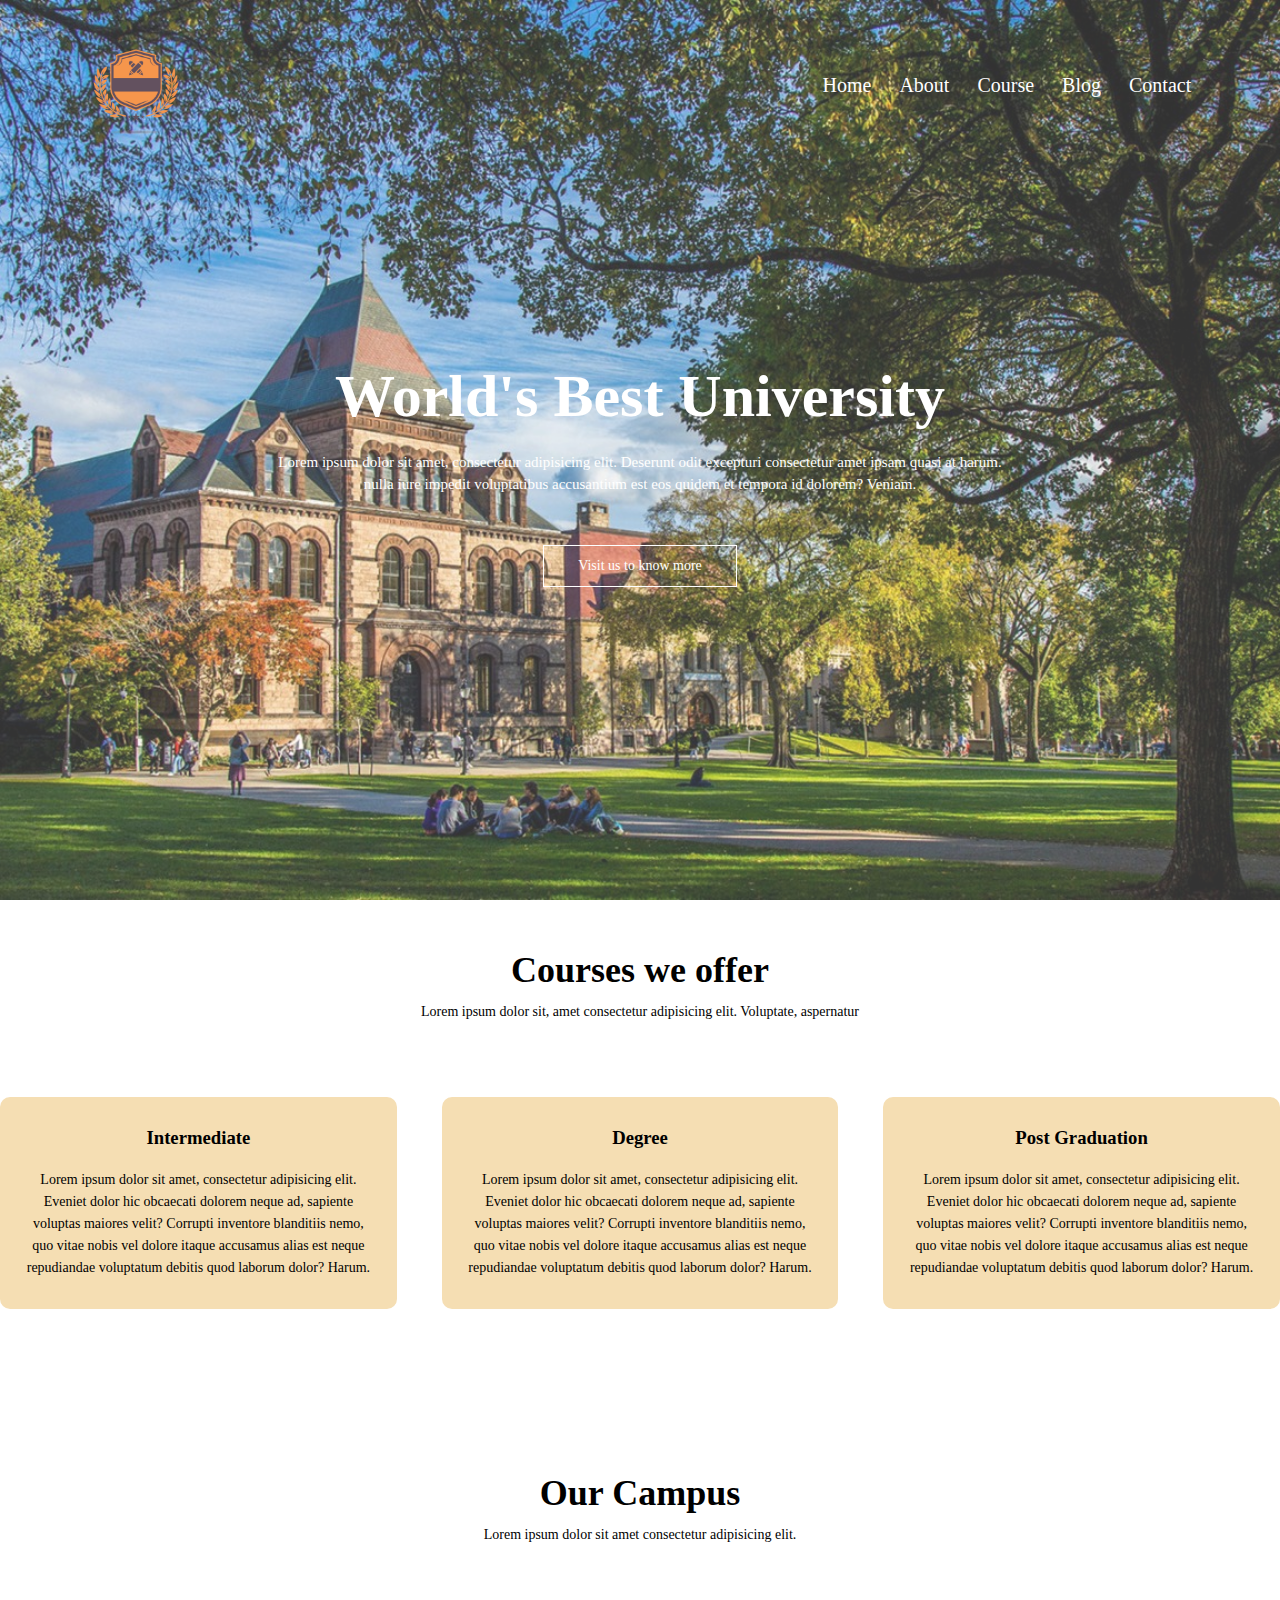
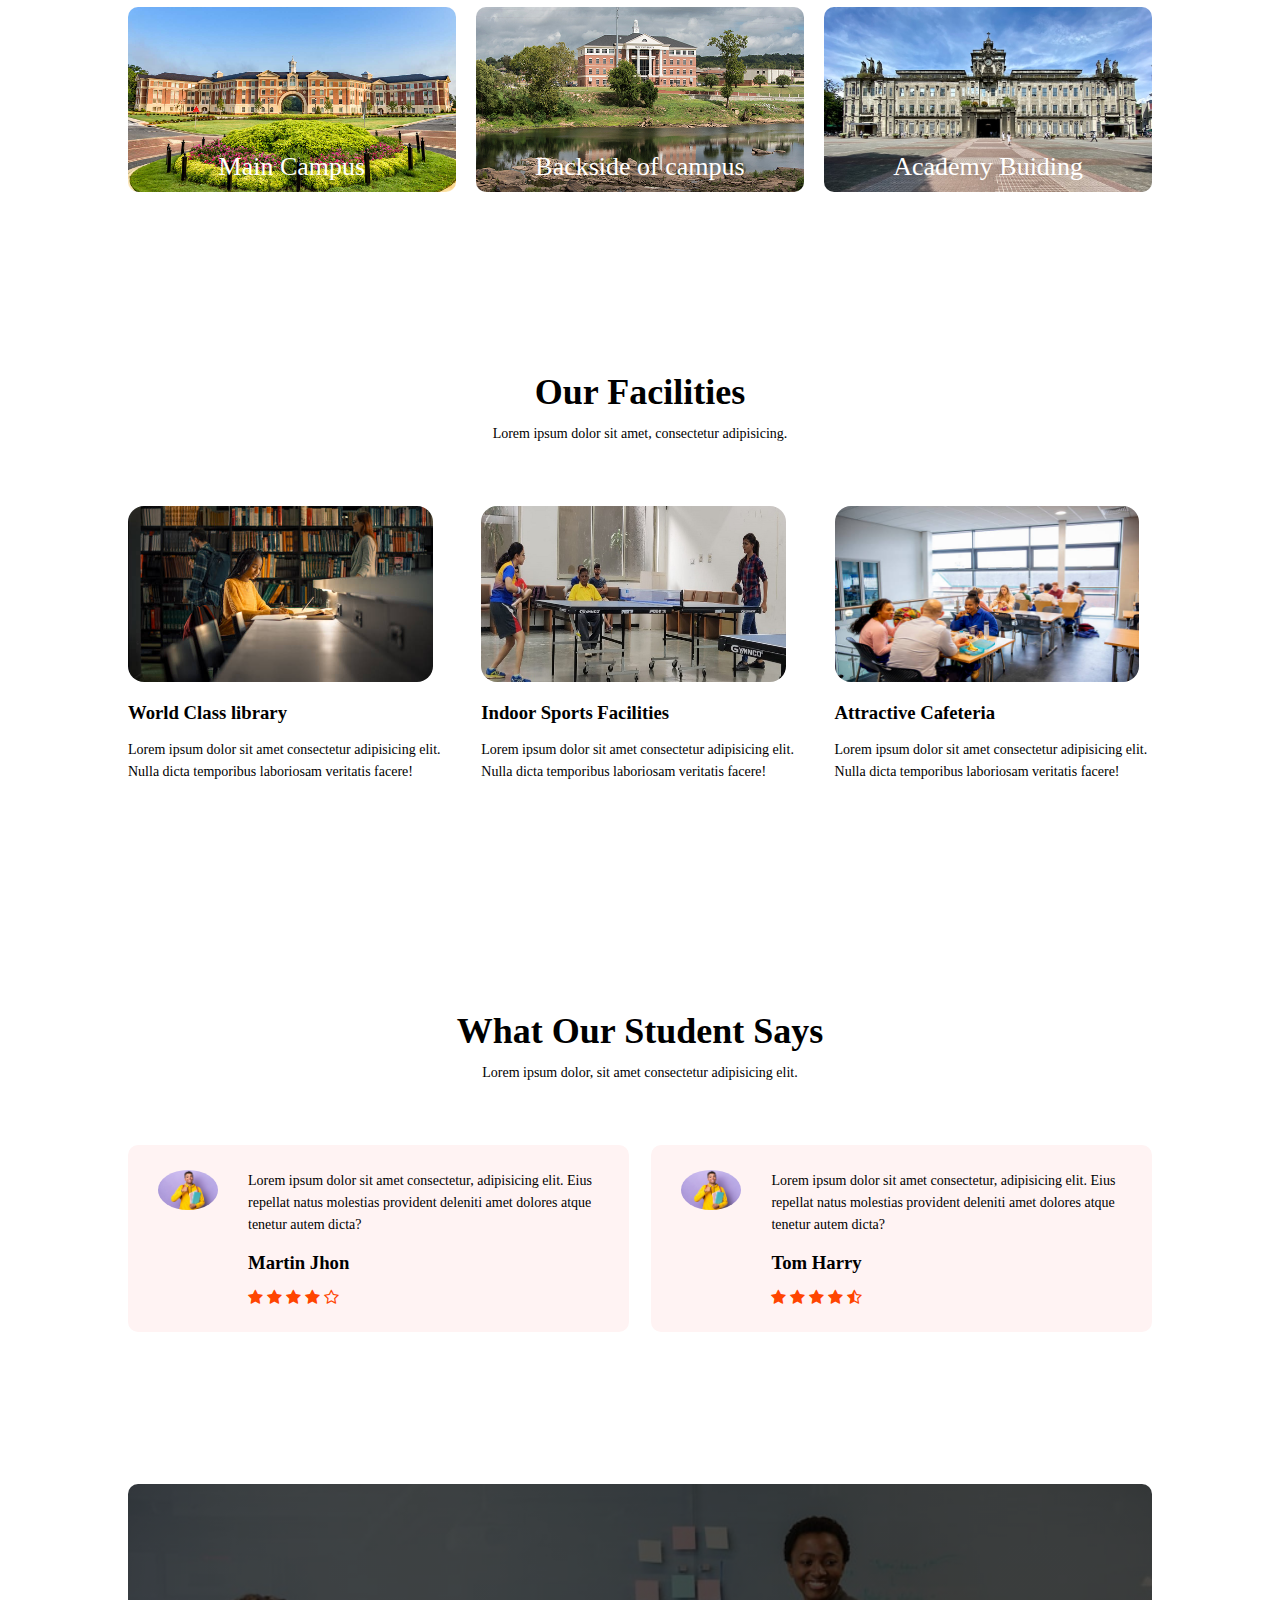
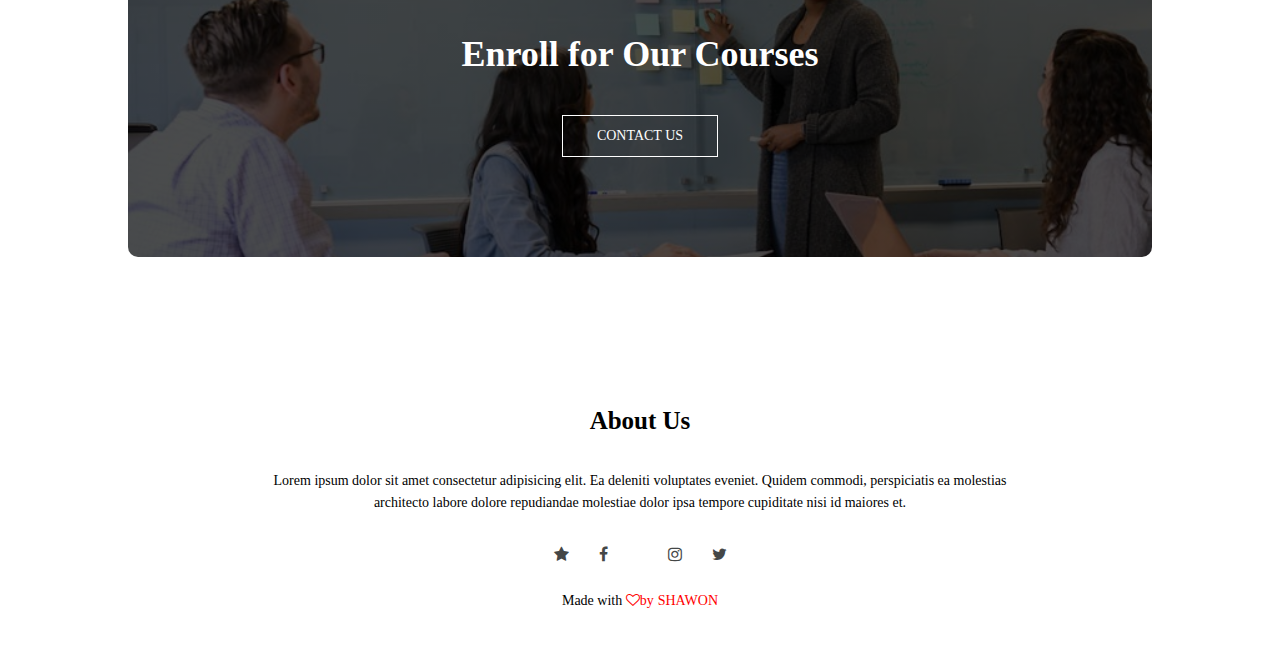
<file: index.html>
<!DOCTYPE html>
<html lang="en">

<head>
    <meta charset="UTF-8">
    <meta http-equiv="X-UA-Compatible" content="IE=edge">
    <meta name="viewport" content="width=device-width, initial-scale=1.0">
    <title>Troy university</title>
    <link rel="stylesheet" href="Style uni.css">
    <link rel="stylesheet" href="https://cdnjs.cloudflare.com/ajax/libs/font-awesome/4.7.0/css/font-awesome.css">
    <link rel="icon" type="image/x-icon" href="photo/pngtree-university-logo-in-flat-style-png-image_6402847.ico">
    <link rel="stylesheet" href="https://cdnjs.cloudflare.com/ajax/libs/animate.css/4.1.1/animate.min.css"/>
</head>

<body>
    <Section class="header">
        <nav>
            <a href="University.html" class="animate__animated animate__flipInY"><img src="photo/pngtree-university-logo-in-flat-style-png-image_6402847.png"
                    alt="Error"></a>
            <div class="nav-link" id="navLink">
                <i class="fa fa-times" onclick="hideMenu()"></i>
                <ul>
                    <li><a href="index.html">Home</a></li>
                    <li><a href="About us.html">About</a></li>
                    <li><a href="Course.html">Course</a></li>
                    <li><a href="Blog.html">Blog</a></li>
                    <li><a href="Contact.html">Contact</a></li>
                </ul>
            </div>
            <i class="fa fa-bars" onclick="showMenu()"></i>
        </nav>
        <div class="text-box">
            <h1 class="animate__animated animate__zoomInUp" >World's Best University </h1>
            <p>Lorem ipsum dolor sit amet, consectetur adipisicing elit. Deserunt odit excepturi consectetur amet ipsam
                quasi at harum.<br> nulla iure impedit voluptatibus accusantium est eos quidem et tempora id dolorem?
                Veniam.</p>
            <a href="" class="hero-btn">Visit us to know more</a>
        </div>
    </Section>
    <!-- ------Course -->
    <sectiion class="course">
        <h1>Courses we offer</h1>
        <p>Lorem ipsum dolor sit, amet consectetur adipisicing elit. Voluptate, aspernatur</p>
        <div class="row">
            <div class="course-col">
                <h3>Intermediate</h3>
                <p>Lorem ipsum dolor sit amet, consectetur adipisicing elit. Eveniet dolor hic obcaecati dolorem neque
                    ad, sapiente voluptas maiores velit? Corrupti inventore blanditiis nemo, quo vitae nobis vel dolore
                    itaque accusamus alias est neque repudiandae voluptatum debitis quod laborum dolor? Harum.</p>
            </div>
            <div class="course-col">
                <h3>Degree</h3>
                <p>Lorem ipsum dolor sit amet, consectetur adipisicing elit. Eveniet dolor hic obcaecati dolorem neque
                    ad, sapiente voluptas maiores velit? Corrupti inventore blanditiis nemo, quo vitae nobis vel dolore
                    itaque accusamus alias est neque repudiandae voluptatum debitis quod laborum dolor? Harum.</p>
            </div>
            <div class="course-col">
                <h3>Post Graduation</h3>
                <p>Lorem ipsum dolor sit amet, consectetur adipisicing elit. Eveniet dolor hic obcaecati dolorem neque
                    ad, sapiente voluptas maiores velit? Corrupti inventore blanditiis nemo, quo vitae nobis vel dolore
                    itaque accusamus alias est neque repudiandae voluptatum debitis quod laborum dolor? Harum.</p>
            </div>
        </div>

    </sectiion>
    <!-- --campus -->
    <section class="campus">
        <h1>Our Campus</h1>
        <p>Lorem ipsum dolor sit amet consectetur adipisicing elit.</p>

        <div class="row">
            <div class="campus-col">
                <img src="photo/troy campus-beauty20.jpg" alt="Error">
                <div class="Layer">
                    <h3>Main Campus</h3>
                </div>
            </div>
            <div class="campus-col">
                <img src="photo/Troy-University-Phoenix-City-feature.jpg" alt="Error">
                <div class="Layer">
                    <h3>Backside of campus</h3>
                </div>
            </div>
            <div class="campus-col">
                <img src="photo/universtu-1590231204765-12b10cedb4fa.jpeg" alt="Error">
                <div class="Layer">
                    <h3>Academy Buiding</h3>
                </div>
            </div>
        </div>
    </section>
    <!------facilities -->
    <section class="facilities">
        <h1>Our Facilities</h1>
        <p>Lorem ipsum dolor sit amet, consectetur adipisicing.</p>
        <div class="row">
            <div class="facilities-col">
                <img src="photo/library.jpg" alt="Error404" srcset="">
                <h3>World Class library</h3>
                <p>Lorem ipsum dolor sit amet consectetur adipisicing elit. Nulla dicta temporibus laboriosam veritatis
                    facere!</p>
            </div>
            <div class="facilities-col">
                <img src="photo/sport-6.jpeg" alt="Error404" srcset="">
                <h3>Indoor Sports Facilities</h3>
                <p>Lorem ipsum dolor sit amet consectetur adipisicing elit. Nulla dicta temporibus laboriosam veritatis
                    facere!</p>
            </div>
            <div class="facilities-col">
                <img src="photo/canteen.jpg" alt="Error404" srcset="">
                <h3>Attractive Cafeteria</h3>
                <p>Lorem ipsum dolor sit amet consectetur adipisicing elit. Nulla dicta temporibus laboriosam veritatis
                    facere!</p>
            </div>
        </div>
    </section>
    <!-- -------testimonials -->
    <section class="testimonials">
        <h1>What Our Student Says </h1>
        <p>Lorem ipsum dolor, sit amet consectetur adipisicing elit.</p>

        <div class="row">
            <div class="testimonials-col">
                <img src="photo/360_F_509042724_PYCdz1Z35WCrpp1btyKfOcKvUqgAqWiY.jpg" alt="Error404" srcset="">
                <div>
                    <p>Lorem ipsum dolor sit amet consectetur, adipisicing elit. Eius repellat natus molestias provident
                        deleniti amet dolores atque tenetur autem dicta?</p>
                    <h3>Martin Jhon</h3>
                    <i class="fa fa-star"></i>
                    <i class="fa fa-star"></i>
                    <i class="fa fa-star"></i>
                    <i class="fa fa-star"></i>
                    <i class="fa fa-star-o"></i>
                </div>

            </div>
            <div class="testimonials-col">
                <img src="/photo/360_F_509042724_PYCdz1Z35WCrpp1btyKfOcKvUqgAqWiY.jpg" alt="Error404" srcset="">
                <div>
                    <p>Lorem ipsum dolor sit amet consectetur, adipisicing elit. Eius repellat natus molestias provident
                        deleniti amet dolores atque tenetur autem dicta?</p>
                    <h3>Tom Harry</h3>
                    <i class="fa fa-star"></i>
                    <i class="fa fa-star"></i>
                    <i class="fa fa-star"></i>
                    <i class="fa fa-star"></i>
                    <i class="fa fa-star-half-o"></i>
                </div>

            </div>
        </div>

    </section>

    <!-- ----Call to Action -->
    <section class="cta">
        <h1>Enroll for Our Courses</h1>
        <a href="" class="hero-btn">CONTACT US </a>
    </section>

    <!-- ---footer -->

    <section class="footer">
        <h4>About Us</h4>
        <p>Lorem ipsum dolor sit amet consectetur adipisicing elit. Ea deleniti voluptates eveniet. Quidem commodi, perspiciatis ea molestias <br> architecto labore dolore repudiandae molestiae dolor ipsa tempore cupiditate nisi id maiores et.</p>
        <div class="icons">
            <i class="fa fa-star"></i>
                    <i class="fa fa-facebook"></i>
                    <i class="fa fa-linkedikn"></i>
                    <i class="fa fa-instagram"></i>
                    <i class="fa fa-twitter"></i>

        </div>
        <p>Made with <i class="fa fa-heart-o">by SHAWON</i> </p>
    </section>






    <!-- --------javascript for toggle menu -->
    <script>
        var navLink = document.getElementById("navLink")
        function showMenu() {
            navLink.style.right = "0"
        }
        function hideMenu() {
            navLink.style.right = "-200px"
        }

    </script>
</body>

</html>
</file>
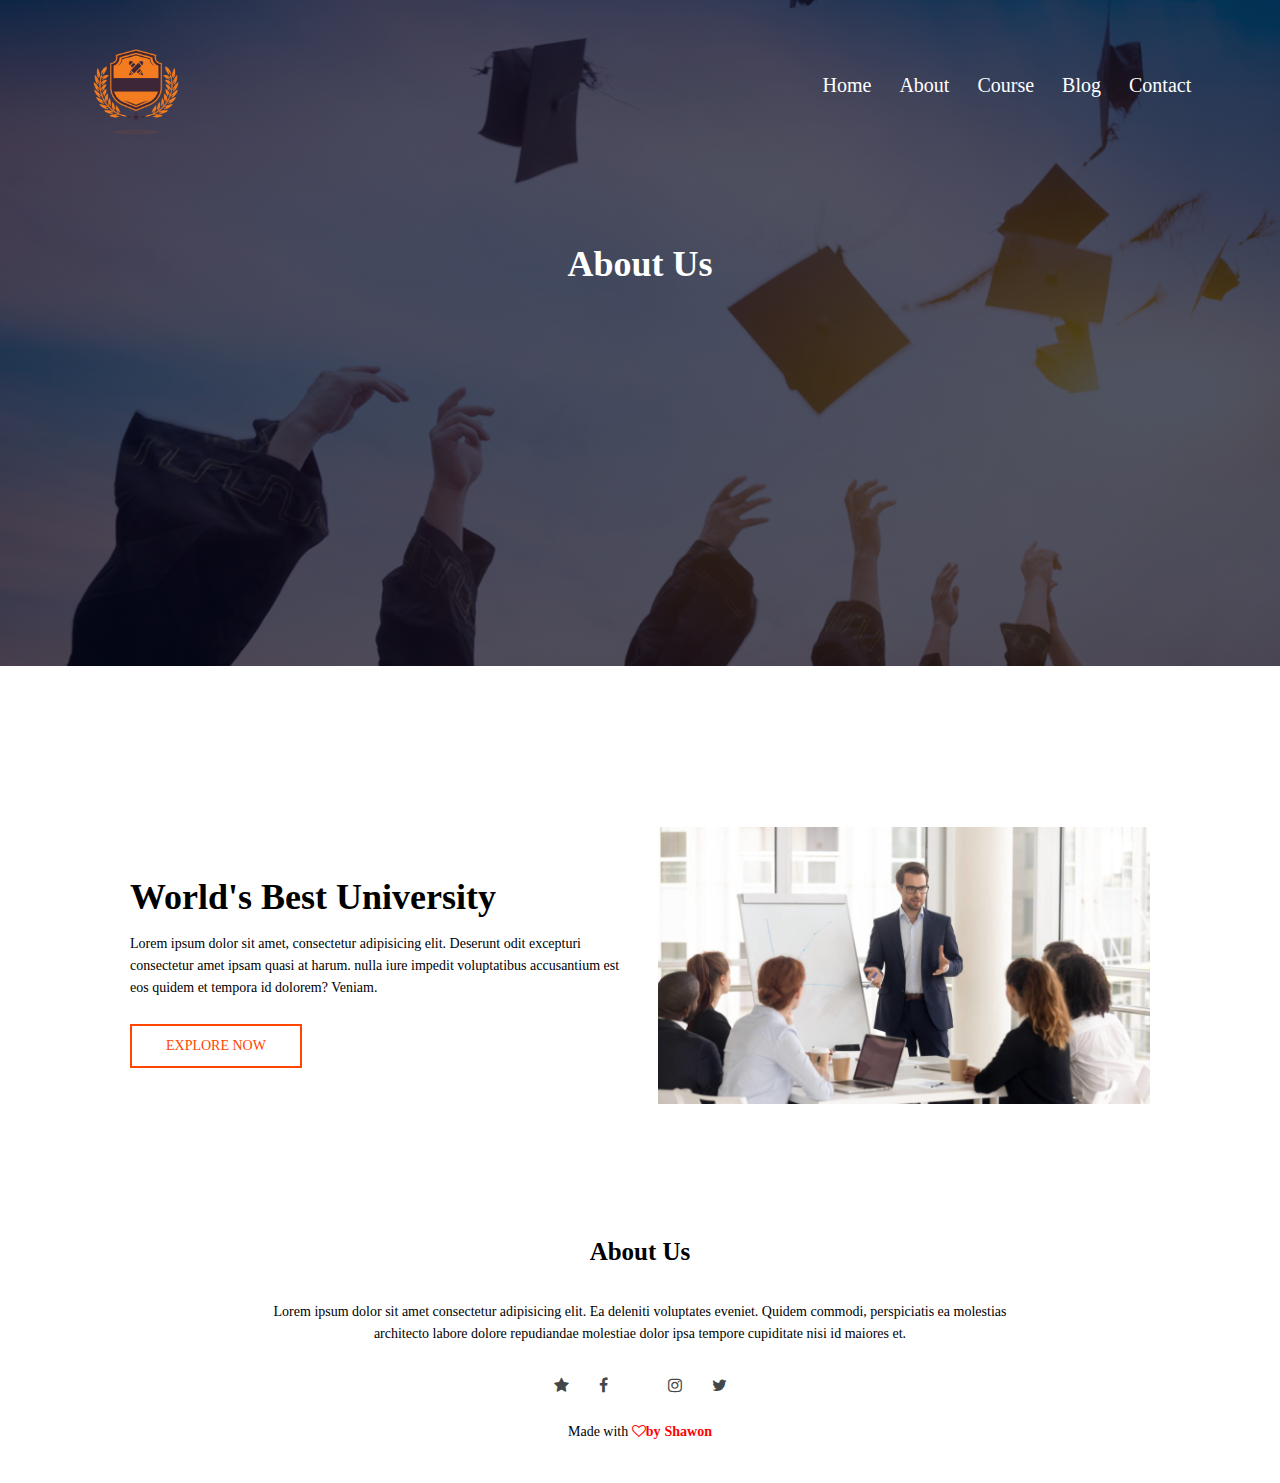
<file: About us.html>
<!DOCTYPE html>
<html lang="en">

<head>
    <meta charset="UTF-8">
    <meta http-equiv="X-UA-Compatible" content="IE=edge">
    <meta name="viewport" content="width=device-width, initial-scale=1.0">
    <title>Troy university</title>
    <link rel="stylesheet" href="Style uni.css">
    <link rel="stylesheet" href="https://cdnjs.cloudflare.com/ajax/libs/font-awesome/4.7.0/css/font-awesome.css">
    <link rel="icon" type="image/x-icon" href="../photo/pngtree-university-logo-in-flat-style-png-image_6402847.ico">
    <link rel="stylesheet" href="https://cdnjs.cloudflare.com/ajax/libs/animate.css/4.1.1/animate.min.css"/>
</head>

<body>
    <Section class="sub-header">
        <nav>
            <a href="University.html" class="animate__animated animate__flipInY"><img src="photo/pngtree-university-logo-in-flat-style-png-image_6402847.png"
                    alt="Error"></a>
            <div class="nav-link" id="navLink">
                <i class="fa fa-times" onclick="hideMenu()"></i>
                <ul>
                    <li><a href="index.html">Home</a></li>
                    <li><a href="About us.html">About</a></li>
                    <li><a href="Course.html">Course</a></li>
                    <li><a href="Blog.html">Blog</a></li>
                    <li><a href="Contact.html">Contact</a></li>
                </ul>
            </div>
            <i class="fa fa-bars" onclick="showMenu()"></i>
        </nav>
        <h1 class="animate__animated animate__zoomInUp" >About Us</h1>

    </Section>
    
    <!-- ----About us  -->
    <section class="about-us">
        <div class="row">
            <div class="about-col">
                <h1>World's Best University</h1>
                <p>Lorem ipsum dolor sit amet, consectetur adipisicing elit. Deserunt odit excepturi consectetur amet ipsam
                    quasi at harum. nulla iure impedit voluptatibus accusantium est eos quidem et tempora id dolorem?
                    Veniam.</p> 
                    <a href="" class="hero-btn red">EXPLORE NOW</a>
            </div>
            <div class="about-col">
                <img src="photo/pre.jpg" alt="">
            </div>
        </div>
    </section>

    <!-- ---footer -->

    <section class="footer">
        <h4>About Us</h4>
        <p>Lorem ipsum dolor sit amet consectetur adipisicing elit. Ea deleniti voluptates eveniet. Quidem commodi,
            perspiciatis ea molestias <br> architecto labore dolore repudiandae molestiae dolor ipsa tempore cupiditate
            nisi id maiores et.</p>
        <div class="icons">
            <i class="fa fa-star"></i>
            <i class="fa fa-facebook"></i>
            <i class="fa fa-linkedikn"></i>
            <i class="fa fa-instagram"></i>
            <i class="fa fa-twitter"></i>

        </div>
        <p>Made with <i class="fa fa-heart-o"><b>by Shawon</b> </i> </p>
    </section>






    <!-- --------javascript for toggle menu -->
    <script>
        var navLink = document.getElementById("navLink")
        function showMenu() {
            navLink.style.right = "0"
        }
        function hideMenu() {
            navLink.style.right = "-200px"
        }

    </script>
</body>

</html>
</file>
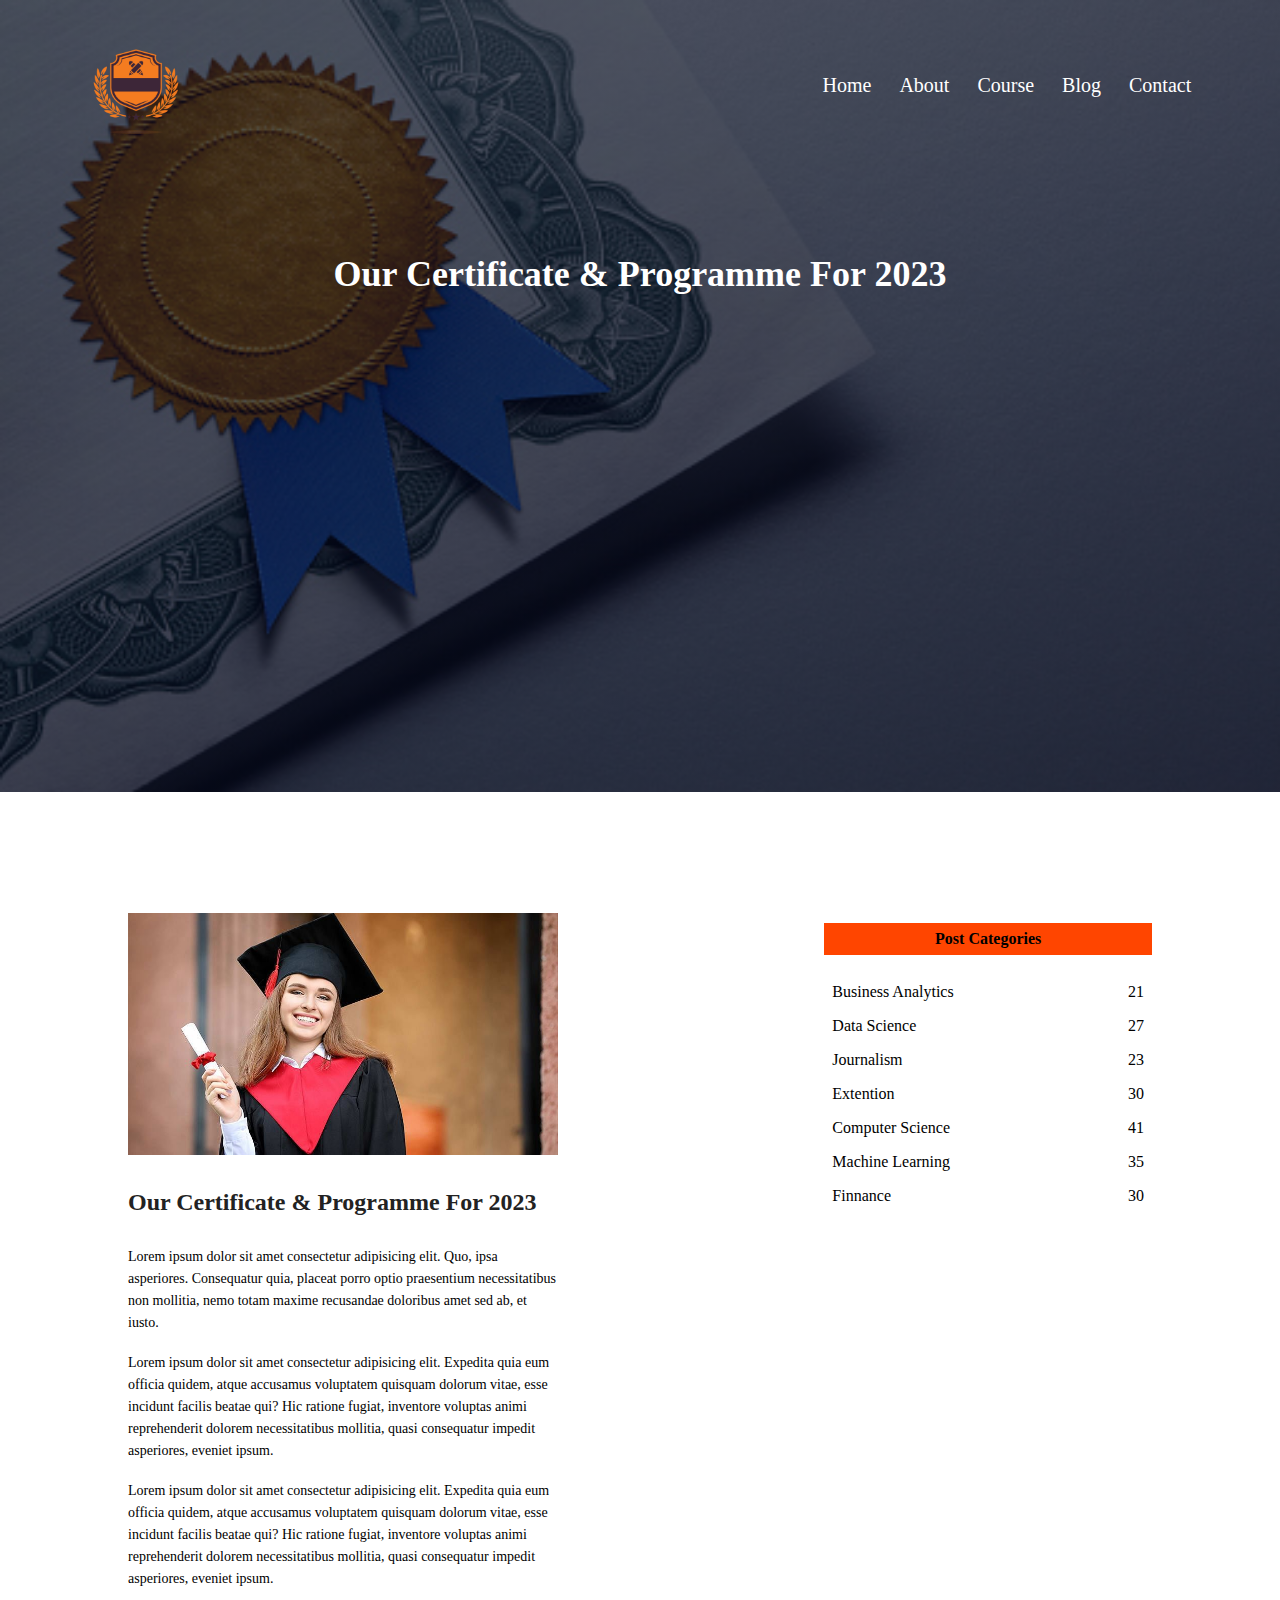
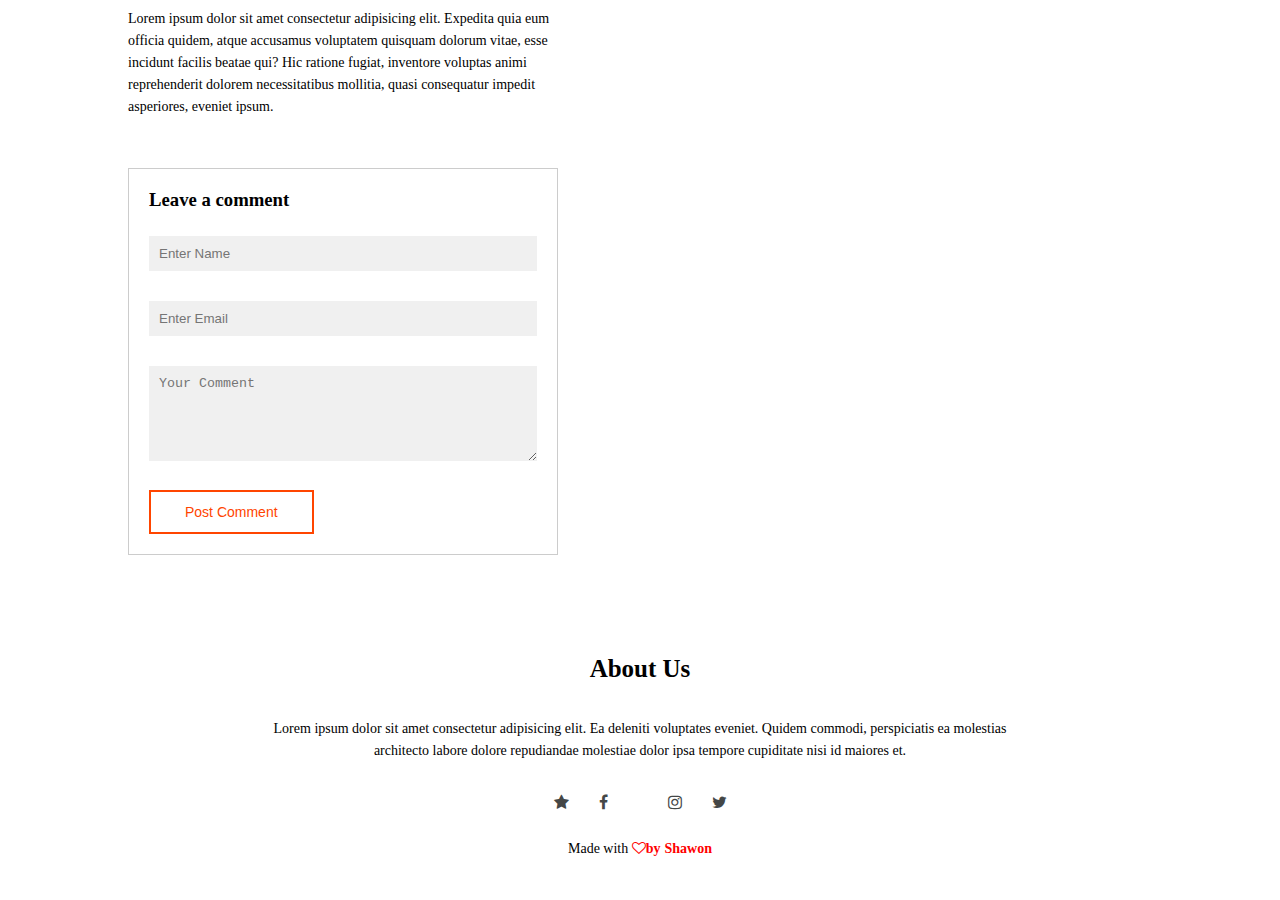
<file: Blog.html>
<!DOCTYPE html>
<html lang="en">

<head>
    <meta charset="UTF-8">
    <meta http-equiv="X-UA-Compatible" content="IE=edge">
    <meta name="viewport" content="width=device-width, initial-scale=1.0">
    <title>Troy university</title>
    <link rel="stylesheet" href="Style uni.css">
    <link rel="stylesheet" href="https://cdnjs.cloudflare.com/ajax/libs/font-awesome/4.7.0/css/font-awesome.css">
    <link rel="icon" type="image/x-icon" href="../photo/pngtree-university-logo-in-flat-style-png-image_6402847.ico">
    <link href="https://cdnjs.cloudflare.com/ajax/libs/animate.css/4.1.1/animate.min.css"/>
    <link rel="stylesheet" href="https://cdnjs.cloudflare.com/ajax/libs/animate.css/4.1.1/animate.min.css"/>

</head>

<body>
    <Section class="blog-header">
        <nav>
            <a href="University.html" class="animate__animated animate__flipInY"><img src="photo/pngtree-university-logo-in-flat-style-png-image_6402847.png"
                    alt="Error"></a>
            <div class="nav-link" id="navLink">
                <i class="fa fa-times" onclick="hideMenu()"></i>
                <ul>
                    <li><a href="index.html">Home</a></li>
                    <li><a href="About us.html">About</a></li>
                    <li><a href="Course.html">Course</a></li>
                    <li><a href="Blog.html">Blog</a></li>
                    <li><a href="Contact.html">Contact</a></li>
                </ul>
            </div>
            <i class="fa fa-bars" onclick="showMenu()"></i>
        </nav>
        <h1 class="animate__animated animate__zoomInUp">Our Certificate & Programme For 2023</h1>

    </Section>

    <!-- ----blog -->

    <section class="blog-content">
        <div class="row">
            <div class="blog-left">
                <img src="photo/graduate-1095768766-612x612.jpg" alt="Error 404">
                <h2>Our Certificate & Programme For 2023</h2>
                <p>Lorem ipsum dolor sit amet consectetur adipisicing elit. Quo, ipsa asperiores. Consequatur quia, placeat porro optio praesentium necessitatibus non mollitia, nemo totam maxime recusandae doloribus amet sed ab, et iusto.</p>
                <br><p>Lorem ipsum dolor sit amet consectetur adipisicing elit. Expedita quia eum officia quidem, atque accusamus voluptatem quisquam dolorum vitae, esse incidunt facilis beatae qui? Hic ratione fugiat, inventore voluptas animi reprehenderit dolorem necessitatibus mollitia, quasi consequatur impedit asperiores, eveniet ipsum.</p>
                <br><p>Lorem ipsum dolor sit amet consectetur adipisicing elit. Expedita quia eum officia quidem, atque accusamus voluptatem quisquam dolorum vitae, esse incidunt facilis beatae qui? Hic ratione fugiat, inventore voluptas animi reprehenderit dolorem necessitatibus mollitia, quasi consequatur impedit asperiores, eveniet ipsum.</p>
                <br><p>Lorem ipsum dolor sit amet consectetur adipisicing elit. Expedita quia eum officia quidem, atque accusamus voluptatem quisquam dolorum vitae, esse incidunt facilis beatae qui? Hic ratione fugiat, inventore voluptas animi reprehenderit dolorem necessitatibus mollitia, quasi consequatur impedit asperiores, eveniet ipsum.</p>
            
                <div class="comment-box">
                    <h3>Leave a comment</h3>
                    <form action="" class="comment-form">
                       <input type="text" placeholder="Enter Name">
                       <input type="Email" placeholder="Enter Email">
                       <textarea rows="5" placeholder="Your Comment"></textarea>
                       <button type="submit" class="hero-btn red">Post Comment</button>
                    </form>
                </div>
            </div>
            <div class="blog-right">
                <h3>Post Categories</h3>
                <div>
                    <span>Business Analytics</span>
                    <span>21</span>
                </div>
                <div>
                    <span>Data Science</span>
                    <span>27</span>
                </div>
                <div>
                    <span>Journalism</span>
                    <span>23</span>
                </div>
                <div>
                    <span>Extention</span>
                    <span>30</span>
                </div>
                <div>
                    <span>Computer Science</span>
                    <span>41</span>
                </div>
                <div>
                    <span>Machine Learning</span>
                    <span>35</span>
                </div>
                <div>
                    <span>Finnance</span>
                    <span>30</span>
                </div>
            </div>
        </div>
    </section>
    
   

    <!-- ---footer -->

    <section class="footer">
        <h4>About Us</h4>
        <p>Lorem ipsum dolor sit amet consectetur adipisicing elit. Ea deleniti voluptates eveniet. Quidem commodi,
            perspiciatis ea molestias <br> architecto labore dolore repudiandae molestiae dolor ipsa tempore cupiditate
            nisi id maiores et.</p>
        <div class="icons">
            <i class="fa fa-star"></i>
            <i class="fa fa-facebook"></i>
            <i class="fa fa-linkedikn"></i>
            <i class="fa fa-instagram"></i>
            <i class="fa fa-twitter"></i>

        </div>
        <p>Made with <i class="fa fa-heart-o"><b>by Shawon</b> </i> </p>
    </section>






    <!-- --------javascript for toggle menu -->
    <script>
        var navLink = document.getElementById("navLink")
        function showMenu() {
            navLink.style.right = "0"
        }
        function hideMenu() {
            navLink.style.right = "-200px"
        }

    </script>
</body>

</html>
</file>
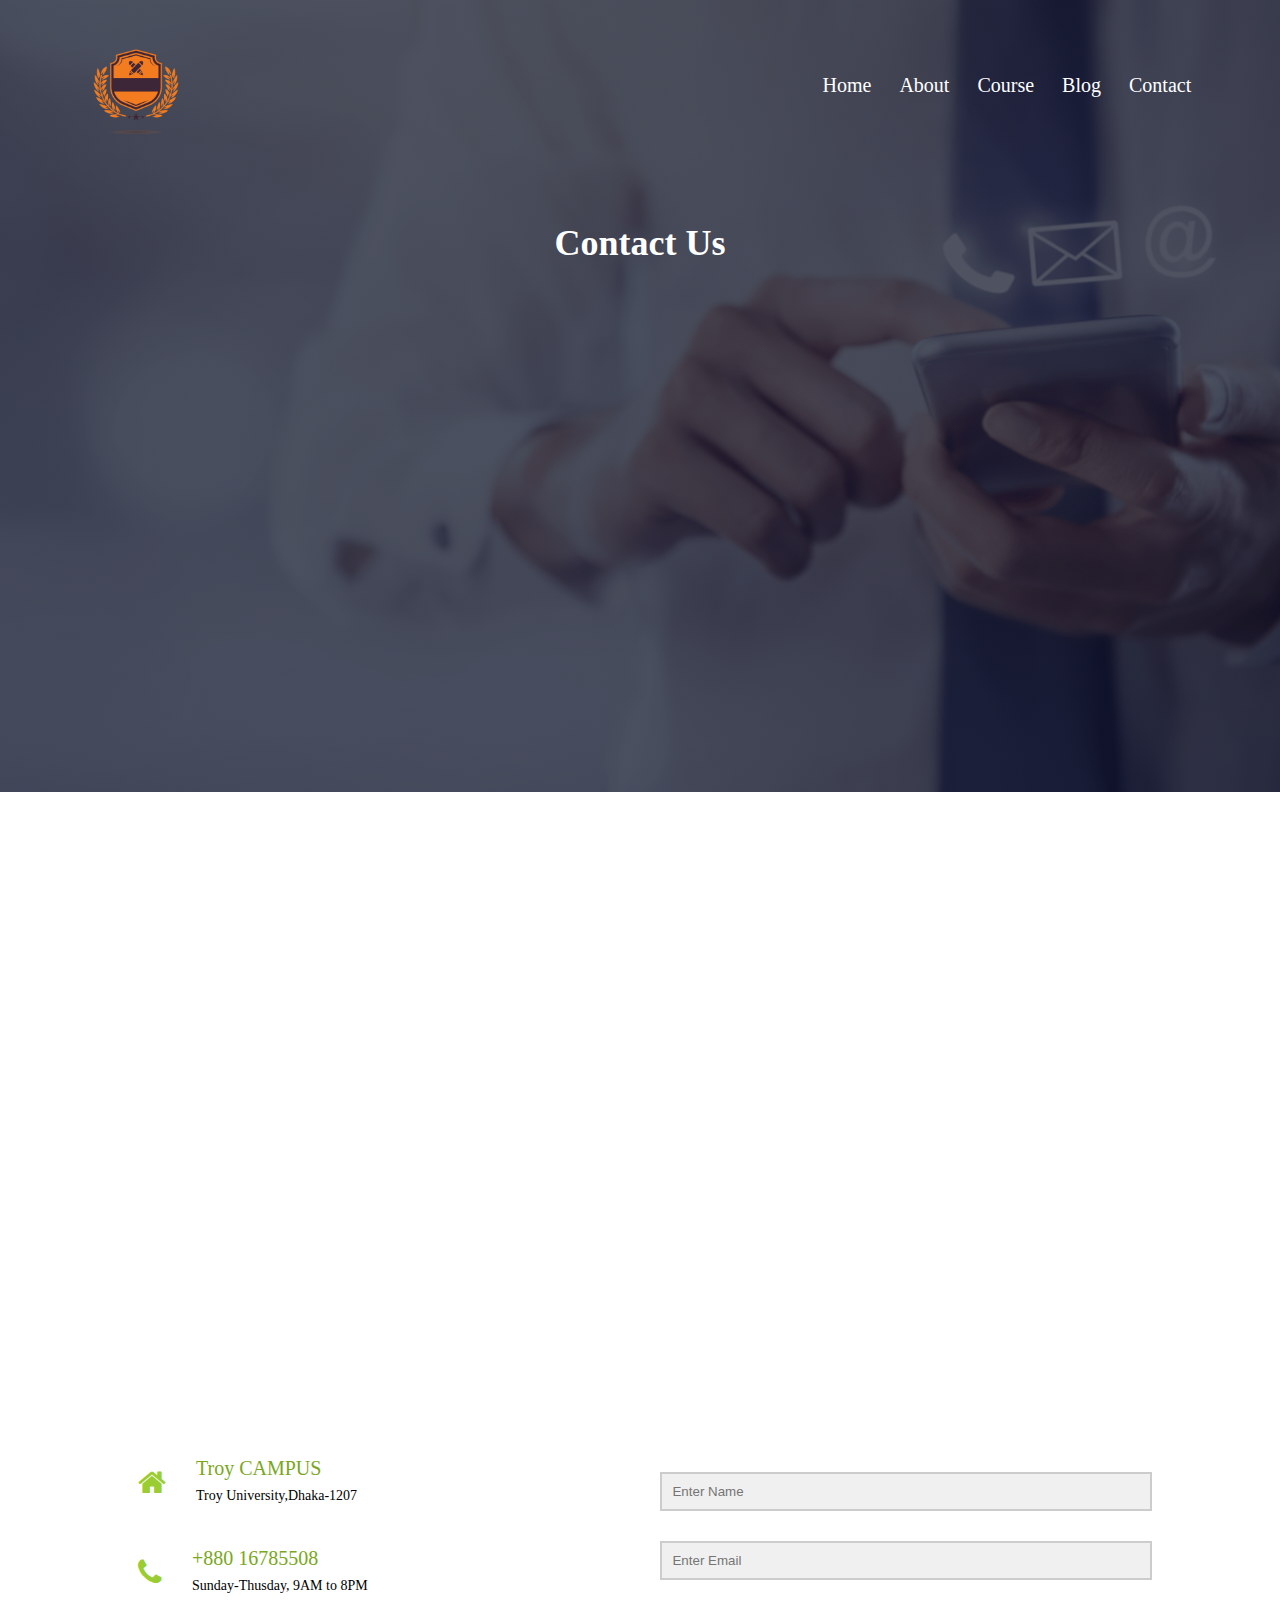
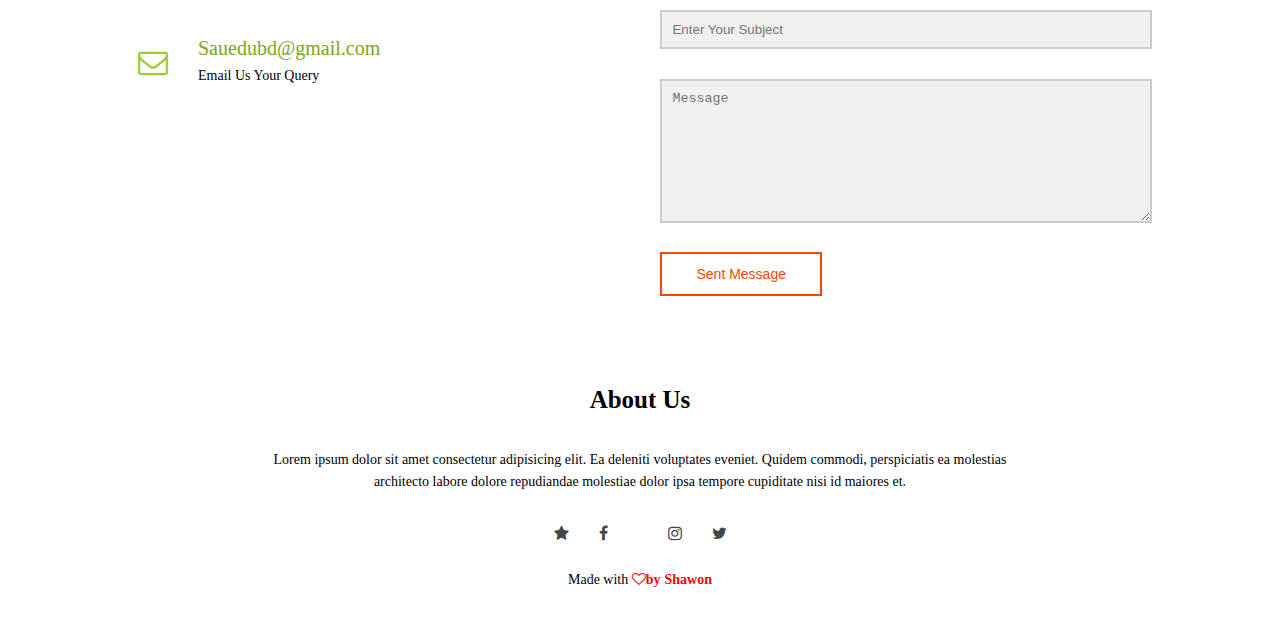
<file: Contact.html>
<!DOCTYPE html>
<html lang="en">

<head>
    <meta charset="UTF-8">
    <meta http-equiv="X-UA-Compatible" content="IE=edge">
    <meta name="viewport" content="width=device-width, initial-scale=1.0">
    <title>Troy university</title>
    <link rel="stylesheet" href="Style uni.css">
    <link rel="stylesheet" href="https://cdnjs.cloudflare.com/ajax/libs/font-awesome/4.7.0/css/font-awesome.css">
    <link rel="icon" type="image/x-icon" href="photo/pngtree-university-logo-in-flat-style-png-image_6402847.ico">
    <link href="https://cdnjs.cloudflare.com/ajax/libs/animate.css/4.1.1/animate.min.css"/>
    <link rel="stylesheet" href="https://cdnjs.cloudflare.com/ajax/libs/animate.css/4.1.1/animate.min.css"/>

</head>

<body>
    <Section class="con-header">
        <nav>
            <a href="University.html" class="animate__animated animate__flipInY"><img src="photo/pngtree-university-logo-in-flat-style-png-image_6402847.png"
                    alt="Error"></a>
            <div class="nav-link" id="navLink">
                <i class="fa fa-times" onclick="hideMenu()"></i>
                <ul>
                    <li><a href="index.html">Home</a></li>
                    <li><a href="About us.html">About</a></li>
                    <li><a href="Course.html">Course</a></li>
                    <li><a href="Blog.html">Blog</a></li>
                    <li><a href="Contact.html">Contact</a></li>
                </ul>
            </div>
            <i class="fa fa-bars" onclick="showMenu()"></i>
        </nav>
        <h1 class="animate__animated animate__zoomInUp" >Contact Us</h1>

    </Section>

    <section class="location">
        <iframe
            src="https://www.google.com/maps/embed?pb=!1m18!1m12!1m3!1d3651.3225697530206!2d90.37287651404925!3d23.771525084578972!2m3!1f0!2f0!3f0!3m2!1i1024!2i768!4f13.1!3m3!1m2!1s0x3755c79414120f23%3A0xe9d08f498cb34b7e!2sSher-e-Bangla%20Agricultural%20University!5e0!3m2!1sen!2sbd!4v1673458978236!5m2!1sen!2sbd"
            width="600" height="450" style="border:0;" allowfullscreen="" loading="lazy"
            referrerpolicy="no-referrer-when-downgrade"></iframe>
    </section>
    <section class="contact-us">

        <div class="row">
            <div class="contact-col">
                <div>
                    <i class="fa fa-home"></i>

                    <span>
                        <h5>Troy CAMPUS</h5>
                        <p>Troy University,Dhaka-1207</p>
                    </span>
                </div>
                <div>
                    <i class="fa fa-phone"></i>

                    <span>
                        <h5>+880 16785508</h5>
                        <p>Sunday-Thusday, 9AM to 8PM</p>
                    </span>
                </div>
                <div>
                    <i class="fa fa-envelope-o"></i>

                    <span>
                        <h5>Sauedubd@gmail.com</h5>
                        <p>Email Us Your Query</p>
                    </span>
                </div>
            </div>
            <div class="contact-col">
                <form action="" class="comment-form">
                    <input type="text" placeholder="Enter Name">
                    <input type="Email" placeholder="Enter Email">
                    <input type="text" placeholder="Enter Your Subject">
                    <textarea rows="8" placeholder="Message" required></textarea>
                    <button type="submit" class="hero-btn red">Sent Message</button>
                 </form>
            </div>

        </div>

    </section>

    <!-- ---footer -->

    <section class="footer">
        <h4>About Us</h4>
        <p>Lorem ipsum dolor sit amet consectetur adipisicing elit. Ea deleniti voluptates eveniet. Quidem commodi,
            perspiciatis ea molestias <br> architecto labore dolore repudiandae molestiae dolor ipsa tempore cupiditate
            nisi id maiores et.</p>
        <div class="icons">
            <i class="fa fa-star"></i>
            <i class="fa fa-facebook"></i>
            <i class="fa fa-linkedikn"></i>
            <i class="fa fa-instagram"></i>
            <i class="fa fa-twitter"></i>

        </div>
        <p>Made with <i class="fa fa-heart-o"><b>by Shawon</b> </i> </p>
    </section>






    <!-- --------javascript for toggle menu -->
    <script>
        var navLink = document.getElementById("navLink")
        function showMenu() {
            navLink.style.right = "0"
        }
        function hideMenu() {
            navLink.style.right = "-200px"
        }

    </script>
</body>

</html>
</file>
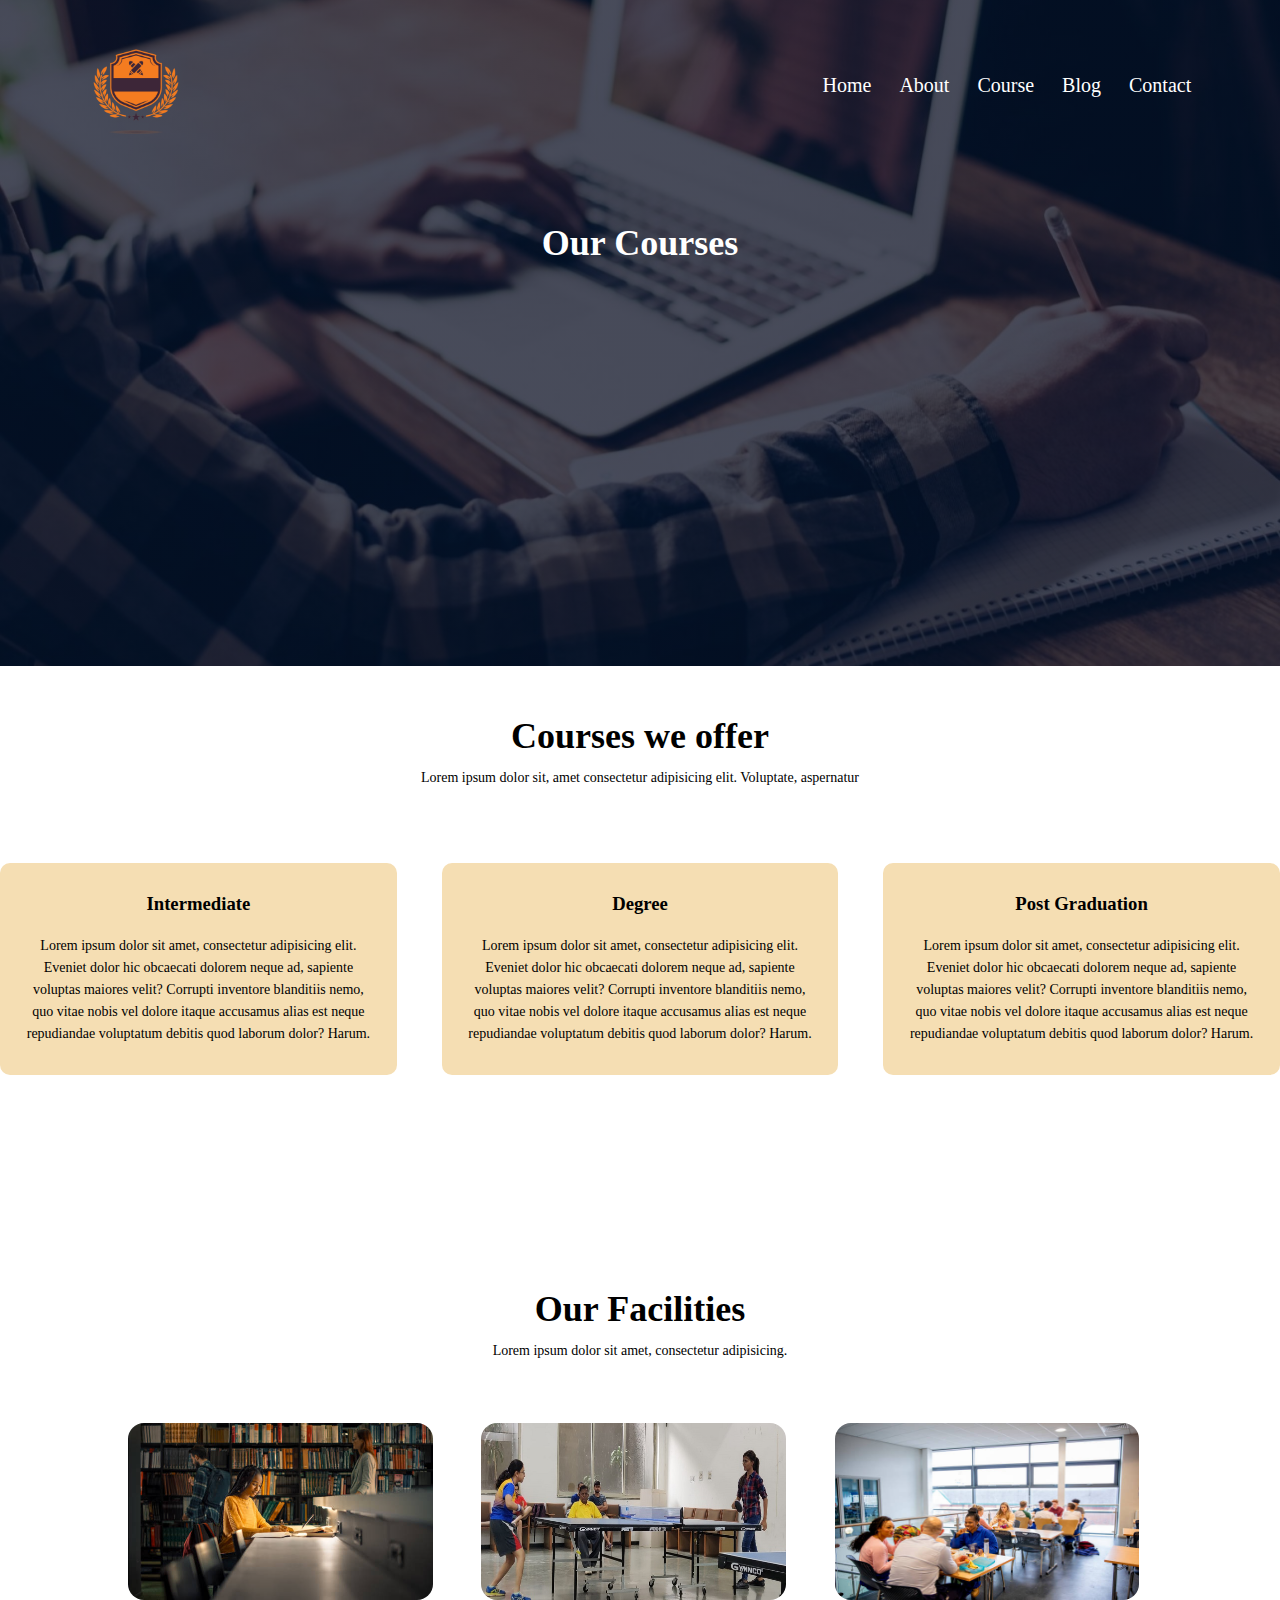
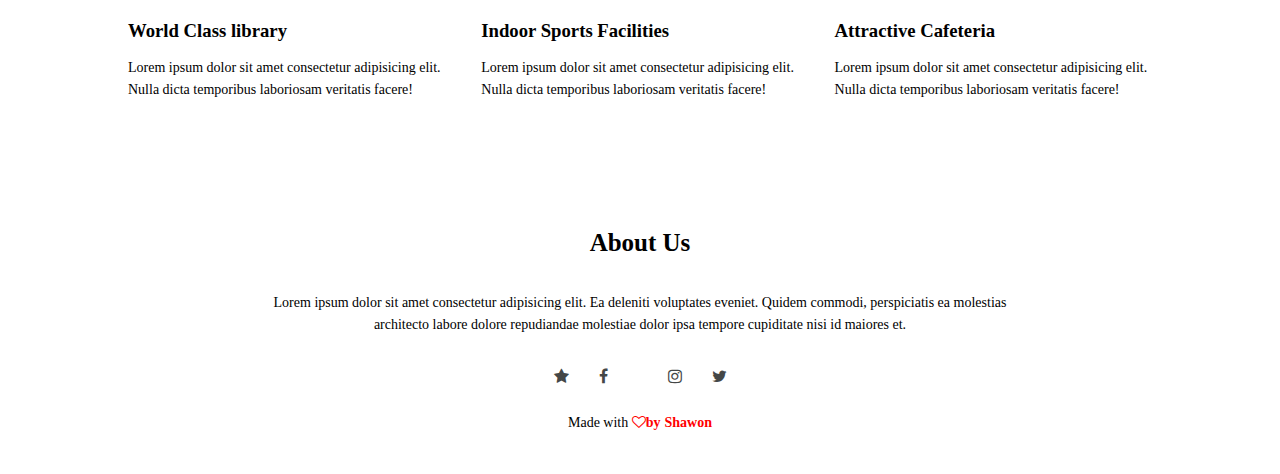
<file: Course.html>
<!DOCTYPE html>
<html lang="en">

<head>
    <meta charset="UTF-8">
    <meta http-equiv="X-UA-Compatible" content="IE=edge">
    <meta name="viewport" content="width=device-width, initial-scale=1.0">
    <title>Troy university</title>
    <link rel="stylesheet" href="Style uni.css">
    <link rel="stylesheet" href="https://cdnjs.cloudflare.com/ajax/libs/font-awesome/4.7.0/css/font-awesome.css">
    <link rel="icon" type="image/x-icon" href="photo/pngtree-university-logo-in-flat-style-png-image_6402847.ico">
    <link href="https://cdnjs.cloudflare.com/ajax/libs/animate.css/4.1.1/animate.min.css"/>
    <link rel="stylesheet" href="https://cdnjs.cloudflare.com/ajax/libs/animate.css/4.1.1/animate.min.css"/>

</head>

<body>
    <Section class="course-header">
        <nav>
            <a href="University.html" class="animate__animated animate__flipInY"><img src="photo/pngtree-university-logo-in-flat-style-png-image_6402847.png"
                    alt="Error"></a>
            <div class="nav-link" id="navLink">
                <i class="fa fa-times" onclick="hideMenu()"></i>
                <ul>
                    <li><a href="index.html">Home</a></li>
                    <li><a href="About us.html">About</a></li>
                    <li><a href="Course.html">Course</a></li>
                    <li><a href="Blog.html">Blog</a></li>
                    <li><a href="Contact.html">Contact</a></li>
                </ul>
            </div>
            <i class="fa fa-bars" onclick="showMenu()"></i>
        </nav>
        <h1 class="animate__animated animate__zoomInUp">Our Courses</h1>

    </Section>
    
    <sectiion class="course">
        <h1>Courses we offer</h1>
        <p>Lorem ipsum dolor sit, amet consectetur adipisicing elit. Voluptate, aspernatur</p>
        <div class="row">
            <div class="course-col">
                <h3>Intermediate</h3>
                <p>Lorem ipsum dolor sit amet, consectetur adipisicing elit. Eveniet dolor hic obcaecati dolorem neque
                    ad, sapiente voluptas maiores velit? Corrupti inventore blanditiis nemo, quo vitae nobis vel dolore
                    itaque accusamus alias est neque repudiandae voluptatum debitis quod laborum dolor? Harum.</p>
            </div>
            <div class="course-col">
                <h3>Degree</h3>
                <p>Lorem ipsum dolor sit amet, consectetur adipisicing elit. Eveniet dolor hic obcaecati dolorem neque
                    ad, sapiente voluptas maiores velit? Corrupti inventore blanditiis nemo, quo vitae nobis vel dolore
                    itaque accusamus alias est neque repudiandae voluptatum debitis quod laborum dolor? Harum.</p>
            </div>
            <div class="course-col">
                <h3>Post Graduation</h3>
                <p>Lorem ipsum dolor sit amet, consectetur adipisicing elit. Eveniet dolor hic obcaecati dolorem neque
                    ad, sapiente voluptas maiores velit? Corrupti inventore blanditiis nemo, quo vitae nobis vel dolore
                    itaque accusamus alias est neque repudiandae voluptatum debitis quod laborum dolor? Harum.</p>
            </div>
        </div>

    </sectiion>
    <section class="facilities">
        <h1>Our Facilities</h1>
        <p>Lorem ipsum dolor sit amet, consectetur adipisicing.</p>
        <div class="row">
            <div class="facilities-col">
                <img src="photo/library.jpg" alt="Error404" srcset="">
                <h3>World Class library</h3>
                <p>Lorem ipsum dolor sit amet consectetur adipisicing elit. Nulla dicta temporibus laboriosam veritatis
                    facere!</p>
            </div>
            <div class="facilities-col">
                <img src="photo/sport-6.jpeg" alt="Error404" srcset="">
                <h3>Indoor Sports Facilities</h3>
                <p>Lorem ipsum dolor sit amet consectetur adipisicing elit. Nulla dicta temporibus laboriosam veritatis
                    facere!</p>
            </div>
            <div class="facilities-col">
                <img src="photo/canteen.jpg" alt="Error404" srcset="">
                <h3>Attractive Cafeteria</h3>
                <p>Lorem ipsum dolor sit amet consectetur adipisicing elit. Nulla dicta temporibus laboriosam veritatis
                    facere!</p>
            </div>
        </div>
    </section>
   

    <!-- ---footer -->

    <section class="footer">
        <h4>About Us</h4>
        <p>Lorem ipsum dolor sit amet consectetur adipisicing elit. Ea deleniti voluptates eveniet. Quidem commodi,
            perspiciatis ea molestias <br> architecto labore dolore repudiandae molestiae dolor ipsa tempore cupiditate
            nisi id maiores et.</p>
        <div class="icons">
            <i class="fa fa-star"></i>
            <i class="fa fa-facebook"></i>
            <i class="fa fa-linkedikn"></i>
            <i class="fa fa-instagram"></i>
            <i class="fa fa-twitter"></i>

        </div>
        <p>Made with <i class="fa fa-heart-o"><b>by Shawon</b> </i> </p>
    </section>






    <!-- --------javascript for toggle menu -->
    <script>
        var navLink = document.getElementById("navLink")
        function showMenu() {
            navLink.style.right = "0"
        }
        function hideMenu() {
            navLink.style.right = "-200px"
        }

    </script>
</body>

</html>
</file>
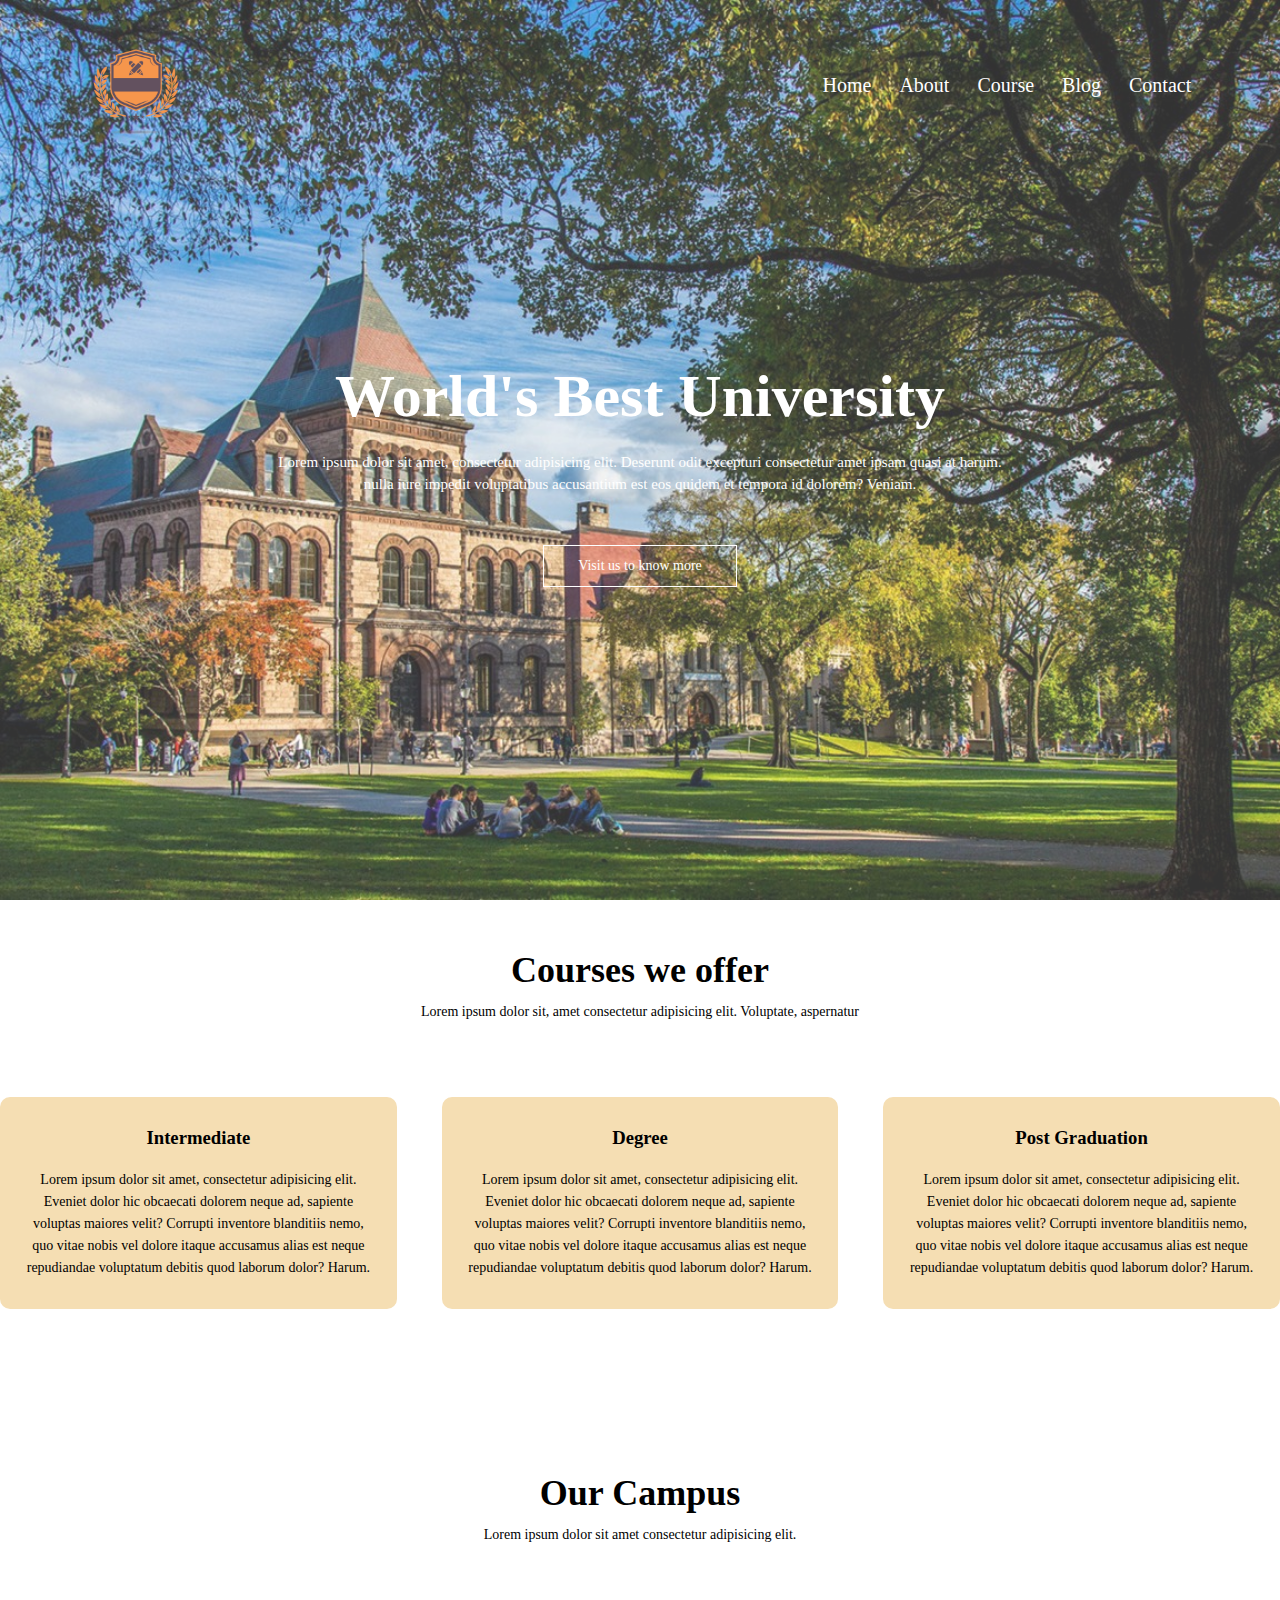
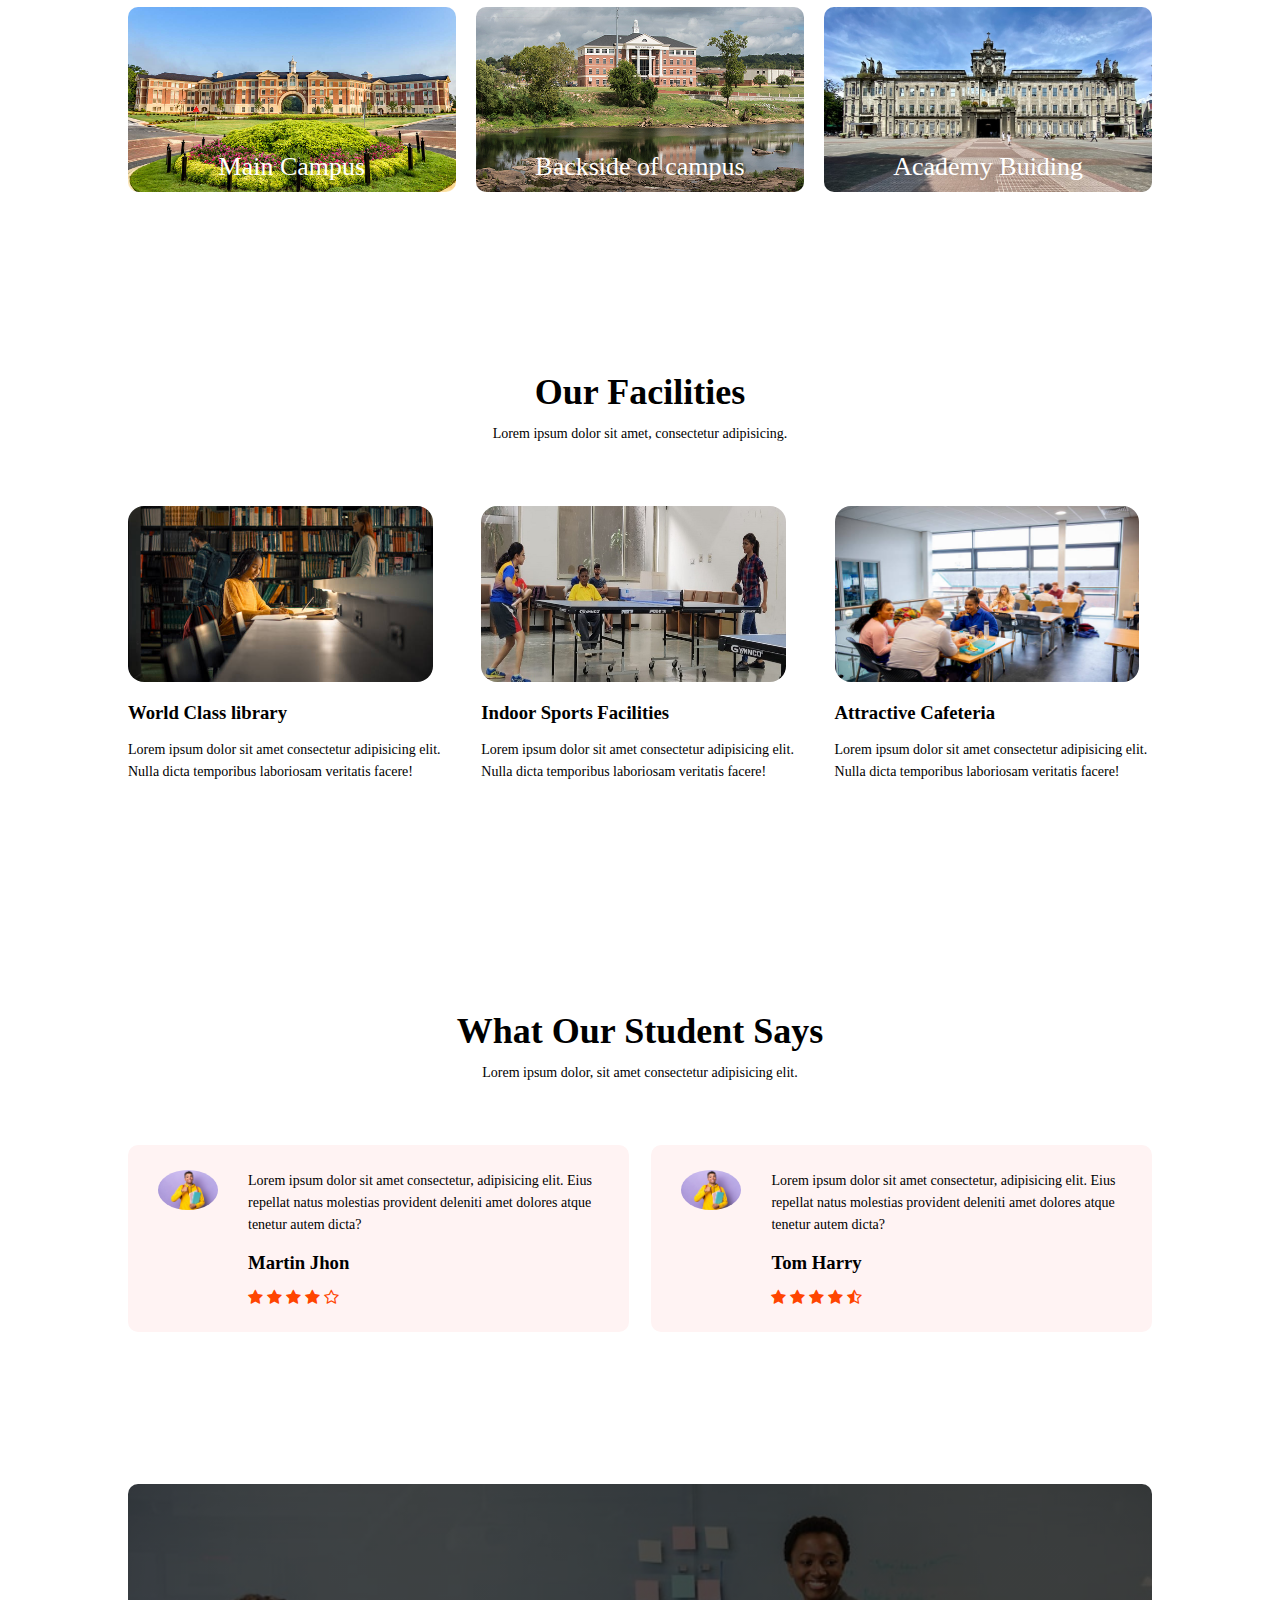
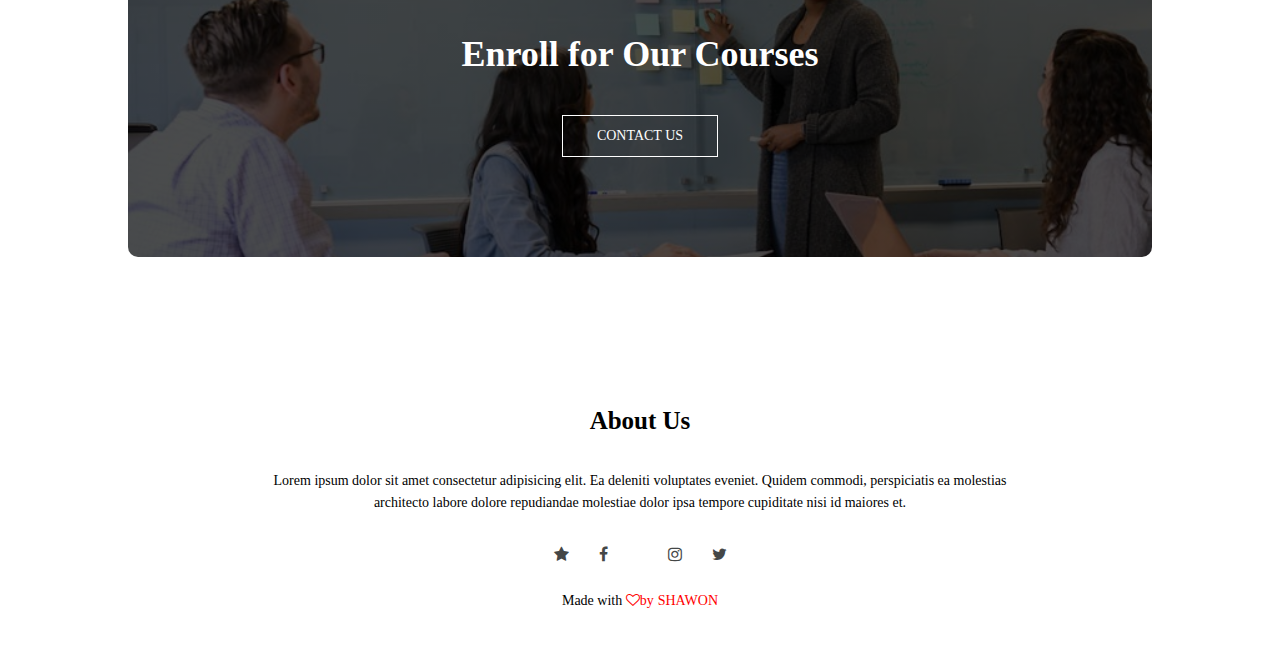
<file: University.html>
<!DOCTYPE html>
<html lang="en">

<head>
    <meta charset="UTF-8">
    <meta http-equiv="X-UA-Compatible" content="IE=edge">
    <meta name="viewport" content="width=device-width, initial-scale=1.0">
    <title>Troy university</title>
    <link rel="stylesheet" href="Style uni.css">
    <link rel="stylesheet" href="https://cdnjs.cloudflare.com/ajax/libs/font-awesome/4.7.0/css/font-awesome.css">
    <link rel="icon" type="image/x-icon" href="photo/pngtree-university-logo-in-flat-style-png-image_6402847.ico">
    <link rel="stylesheet" href="https://cdnjs.cloudflare.com/ajax/libs/animate.css/4.1.1/animate.min.css"/>
</head>

<body>
    <Section class="header">
        <nav>
            <a href="University.html" class="animate__animated animate__flipInY"><img src="photo/pngtree-university-logo-in-flat-style-png-image_6402847.png"
                    alt="Error"></a>
            <div class="nav-link" id="navLink">
                <i class="fa fa-times" onclick="hideMenu()"></i>
                <ul>
                    <li><a href="University.html">Home</a></li>
                    <li><a href="About us.html">About</a></li>
                    <li><a href="Course.html">Course</a></li>
                    <li><a href="Blog.html">Blog</a></li>
                    <li><a href="Contact.html">Contact</a></li>
                </ul>
            </div>
            <i class="fa fa-bars" onclick="showMenu()"></i>
        </nav>
        <div class="text-box">
            <h1 class="animate__animated animate__zoomInUp" >World's Best University </h1>
            <p>Lorem ipsum dolor sit amet, consectetur adipisicing elit. Deserunt odit excepturi consectetur amet ipsam
                quasi at harum.<br> nulla iure impedit voluptatibus accusantium est eos quidem et tempora id dolorem?
                Veniam.</p>
            <a href="" class="hero-btn">Visit us to know more</a>
        </div>
    </Section>
    <!-- ------Course -->
    <sectiion class="course">
        <h1>Courses we offer</h1>
        <p>Lorem ipsum dolor sit, amet consectetur adipisicing elit. Voluptate, aspernatur</p>
        <div class="row">
            <div class="course-col">
                <h3>Intermediate</h3>
                <p>Lorem ipsum dolor sit amet, consectetur adipisicing elit. Eveniet dolor hic obcaecati dolorem neque
                    ad, sapiente voluptas maiores velit? Corrupti inventore blanditiis nemo, quo vitae nobis vel dolore
                    itaque accusamus alias est neque repudiandae voluptatum debitis quod laborum dolor? Harum.</p>
            </div>
            <div class="course-col">
                <h3>Degree</h3>
                <p>Lorem ipsum dolor sit amet, consectetur adipisicing elit. Eveniet dolor hic obcaecati dolorem neque
                    ad, sapiente voluptas maiores velit? Corrupti inventore blanditiis nemo, quo vitae nobis vel dolore
                    itaque accusamus alias est neque repudiandae voluptatum debitis quod laborum dolor? Harum.</p>
            </div>
            <div class="course-col">
                <h3>Post Graduation</h3>
                <p>Lorem ipsum dolor sit amet, consectetur adipisicing elit. Eveniet dolor hic obcaecati dolorem neque
                    ad, sapiente voluptas maiores velit? Corrupti inventore blanditiis nemo, quo vitae nobis vel dolore
                    itaque accusamus alias est neque repudiandae voluptatum debitis quod laborum dolor? Harum.</p>
            </div>
        </div>

    </sectiion>
    <!-- --campus -->
    <section class="campus">
        <h1>Our Campus</h1>
        <p>Lorem ipsum dolor sit amet consectetur adipisicing elit.</p>

        <div class="row">
            <div class="campus-col">
                <img src="photo/troy campus-beauty20.jpg" alt="Error">
                <div class="Layer">
                    <h3>Main Campus</h3>
                </div>
            </div>
            <div class="campus-col">
                <img src="photo/Troy-University-Phoenix-City-feature.jpg" alt="Error">
                <div class="Layer">
                    <h3>Backside of campus</h3>
                </div>
            </div>
            <div class="campus-col">
                <img src="photo/universtu-1590231204765-12b10cedb4fa.jpeg" alt="Error">
                <div class="Layer">
                    <h3>Academy Buiding</h3>
                </div>
            </div>
        </div>
    </section>
    <!------facilities -->
    <section class="facilities">
        <h1>Our Facilities</h1>
        <p>Lorem ipsum dolor sit amet, consectetur adipisicing.</p>
        <div class="row">
            <div class="facilities-col">
                <img src="photo/library.jpg" alt="Error404" srcset="">
                <h3>World Class library</h3>
                <p>Lorem ipsum dolor sit amet consectetur adipisicing elit. Nulla dicta temporibus laboriosam veritatis
                    facere!</p>
            </div>
            <div class="facilities-col">
                <img src="photo/sport-6.jpeg" alt="Error404" srcset="">
                <h3>Indoor Sports Facilities</h3>
                <p>Lorem ipsum dolor sit amet consectetur adipisicing elit. Nulla dicta temporibus laboriosam veritatis
                    facere!</p>
            </div>
            <div class="facilities-col">
                <img src="photo/canteen.jpg" alt="Error404" srcset="">
                <h3>Attractive Cafeteria</h3>
                <p>Lorem ipsum dolor sit amet consectetur adipisicing elit. Nulla dicta temporibus laboriosam veritatis
                    facere!</p>
            </div>
        </div>
    </section>
    <!-- -------testimonials -->
    <section class="testimonials">
        <h1>What Our Student Says </h1>
        <p>Lorem ipsum dolor, sit amet consectetur adipisicing elit.</p>

        <div class="row">
            <div class="testimonials-col">
                <img src="photo/360_F_509042724_PYCdz1Z35WCrpp1btyKfOcKvUqgAqWiY.jpg" alt="Error404" srcset="">
                <div>
                    <p>Lorem ipsum dolor sit amet consectetur, adipisicing elit. Eius repellat natus molestias provident
                        deleniti amet dolores atque tenetur autem dicta?</p>
                    <h3>Martin Jhon</h3>
                    <i class="fa fa-star"></i>
                    <i class="fa fa-star"></i>
                    <i class="fa fa-star"></i>
                    <i class="fa fa-star"></i>
                    <i class="fa fa-star-o"></i>
                </div>

            </div>
            <div class="testimonials-col">
                <img src="/photo/360_F_509042724_PYCdz1Z35WCrpp1btyKfOcKvUqgAqWiY.jpg" alt="Error404" srcset="">
                <div>
                    <p>Lorem ipsum dolor sit amet consectetur, adipisicing elit. Eius repellat natus molestias provident
                        deleniti amet dolores atque tenetur autem dicta?</p>
                    <h3>Tom Harry</h3>
                    <i class="fa fa-star"></i>
                    <i class="fa fa-star"></i>
                    <i class="fa fa-star"></i>
                    <i class="fa fa-star"></i>
                    <i class="fa fa-star-half-o"></i>
                </div>

            </div>
        </div>

    </section>

    <!-- ----Call to Action -->
    <section class="cta">
        <h1>Enroll for Our Courses</h1>
        <a href="" class="hero-btn">CONTACT US </a>
    </section>

    <!-- ---footer -->

    <section class="footer">
        <h4>About Us</h4>
        <p>Lorem ipsum dolor sit amet consectetur adipisicing elit. Ea deleniti voluptates eveniet. Quidem commodi, perspiciatis ea molestias <br> architecto labore dolore repudiandae molestiae dolor ipsa tempore cupiditate nisi id maiores et.</p>
        <div class="icons">
            <i class="fa fa-star"></i>
                    <i class="fa fa-facebook"></i>
                    <i class="fa fa-linkedikn"></i>
                    <i class="fa fa-instagram"></i>
                    <i class="fa fa-twitter"></i>

        </div>
        <p>Made with <i class="fa fa-heart-o">by SHAWON</i> </p>
    </section>






    <!-- --------javascript for toggle menu -->
    <script>
        var navLink = document.getElementById("navLink")
        function showMenu() {
            navLink.style.right = "0"
        }
        function hideMenu() {
            navLink.style.right = "-200px"
        }

    </script>
</body>

</html>
</file>
<file: Style uni.css>
* {
    margin: 0;
    padding: 0;
}

.header {
    min-height: 100vh;
    width: 100%;
    background-image: url(photo/cover_1.jpg);
    background-position: center;
    background-size: cover;
    position: relative;
    opacity: 0.8;
}

nav {
    display: flex;
    padding: 2% 6%;
    justify-content: space-between;
    align-items: center;
}

nav img {
    width: 118px;
}

.nav-link {
    flex: 1;
    text-align: right;
}

.nav-link ul li {
    list-style: none;
    display: inline-block;
    padding: 8px 12px;
    position: relative;
}

.nav-link ul li a {
    color: white;
    text-decoration: none;
    font-size: 20px;
}

.nav-link ul li::after {
    content: "";
    width: 0%;
    height: 2px;
    background: aquamarine;
    display: block;
    margin: auto;
    transition: 0.5s;
}

.nav-link ul li:hover::after {
    width: 100%;
}

.text-box {
    width: 90%;
    color: rgb(48, 8, 8);
    position: absolute;
    top: 50%;
    left: 50%;
    transform: translate(-50%, -50%);
    text-align: center;
}

.text-box h1 {
    color: white;
    font-size: 60px;
}

.text-box p {
    margin: 10px 0 40px;
    font-size: 15px;
    color: white;
}

.hero-btn {
    display: inline-block;
    text-decoration: none;
    color: white;
    border: 1px solid white;
    padding: 12px 34px;
    font-size: 14px;
    background: transparent;
    position: relative;
    cursor: pointer;
}

.hero-btn:hover {
    border: 1px solid rgb(173, 104, 0);
    background: orangered;
    transition: 2s;


}

nav .fa {
    display: none;
}

@media(max-width:700px) {
    .text-box h1 {
       font-size: 20px;
    }
    .nav-link ul li {
        display: block;
    }
    .nav-link {
        position: fixed;
        background:#f44336;
        height: 100vh;
        width: 112px;
        top: 0;
        right: -200px;
        text-align: left;
        z-index: 2;
        transition: 1s;
    }

    nav .fa {
        display: block;
        color: white;
        margin: 10px;
        font-size: 22px;
        cursor: pointer;
    }
    .nav-link {
        padding: 30px;
    }
    .row{
        flex-direction: column;
    }
    .testimonials-col img{
        margin-left:0px ;
        margin-right: 15px;
    }
    .cta h1{
        font-size: 25px;
    }
    .footer{
        width: 100%;
        text-align: center;
        padding: 30px 0;
        margin-bottom: 30px;
    }
    .footer h4{
        margin-bottom: 25px;
        margin-top: 20px;
        font-weight: 600;
    }
    .blog-header h1{
        margin-top: 166px;
        font-size: 31px;
    }
    .blog-content h2{
        font-size: 26px;
    }
    

}

/* -----course */
.course{
    width: 80%;
    margin: auto;
    text-align: center;
    padding-top: 100px;
}
h1{
    margin-top: 49px;
    font-size: 36px;
    font-weight: 600;
}
p{
    color: black;
    font-size: 14px;
    font-weight: 300;
    line-height: 22px;
    padding: 10px;
}
.row{
    margin-top: 5%;
    display: flex;
    justify-content: space-between;
}
.course-col{
    flex-basis: 31%;
    background: wheat;
    border-radius: 10px;
    margin-bottom: 5%;
    padding: 20px 12px;
    box-sizing: border-box;
}
h3{
    text-align: center;
    font-weight: 600%;
    margin: 10px 0;
}
.course-col:hover{
    background-color: #f5f38d;
    box-shadow: 0 0 20px 0px rgba(0,0,0,0.2);
}
/* --campus */
.campus{
    width: 80%;
    margin: auto;
    text-align: center;
    padding-top: 50px;
}
.campus-col{
    flex-basis: 32%;
    border-radius: 10px;
    margin-bottom: 30px;
    position: relative;
    overflow: hidden;
}
.campus-col img{
    width: 100%;
    display: block;
}
.Layer{
    background:transparent;
    height: 100%;
    width: 100%;
    position: absolute;
    top: 0;
    left: 0;
    transition: 0.4s;
}
.Layer:hover{
    background: rgba(122, 220, 250, 0.7);
}
.Layer h3{
    width: 100%;
    font-weight: 500;
    color: white;
    font-size: 26px;
    bottom: 0;
    left: 50%;
    transform: translate(-50%);
    position: absolute;
    
}   
.Layer:hover h3{
    bottom: 40%;
    opacity: 1;
    transition: 0.5s;

}
 /* -----facilities */
 .facilities{
    width: 80%;
    margin: auto;
    text-align: center;
    padding-top: 100px;
 }
.facilities-col{
    flex-basis: 31%;
    border-radius: 10px;
    margin-bottom: 5%;
    text-align: left;
}
.facilities-col img{
    height: 58%;
    width: 96%;
    border-radius: 16px;
}
.facilities-col p{
    padding: 0;
}
.facilities-col h3{
    margin-top: 16px;
    margin-bottom: 15px;
    text-align: left;
}
/* ---testimonials */
.testimonials{
    width: 80%;
    margin: auto;
    padding-top: 100px;
    text-align: center;
}
.testimonials-col{
    flex-basis: 44%;
    border-radius: 10px;
    margin-bottom: 5%;
    text-align: left;
    background: #fff3f3;
    padding: 25px;
    cursor: pointer;
    display: flex;
}
.testimonials-col img{
    height: 40px;
    margin-left:5px ;
    margin-right: 30px;
    border-radius: 50%;

}
.testimonials-col p{
    padding: 0;
}
.testimonials-col h3{
    margin-top: 16px;
    margin-bottom: 15px;
    text-align: left;
}
.testimonials-col .fa{
    color: orangered;
}

.cta{
    margin: 100px auto;
    width: 80%;
    background-image: linear-gradient(rgba(0,0,0,0.7),rgba(0,0,0,0.7)), url(photo/ctn.jpg);
    background-position: inherit;
    background-size: cover;
    border-radius: 10px;
    text-align: center;
    padding: 100px 0;

}
.cta h1{
    color: white;
    margin-bottom: 40px;
    padding: 0;
}
 
/* ----footer */
.footer{
    width: 100%;
    text-align: center;
    padding: 30px 0;
}
.footer h4 { 
    font-size: 25px;
    margin-bottom: 25px;
    margin-top: 20px;
    font-weight: 600;
} 
.icons .fa{
    color: rgb(68, 71, 71);
    margin: 0 13px;
    cursor: pointer;
    padding: 18px 0;

}
.fa-heart-o{
    color: red;
}
/* ---for-about us page */
.sub-header{
    height: 74vh;
    width: 100%;
    background-image: linear-gradient(rgba(4,9,30,0.7),rgba(4,9,30,0.7)),url(photo/graduation-party.jpg);
    background-position: center;
    background-size: cover;
    text-align: center;
    color: white;

}
.sub-header h1{
    margin-top: 70px;
}
.about-us{
    width: 80%;
    margin: auto;
    padding-top: 80px;
    padding-bottom: 50px;
}
.about-col{
    flex-basis: 48%;
    padding: 30px 2px;
}
.about-col img{
    width: 100%;
}
.about-col h1{
    padding-top: 0;
}
.about-col p{
    padding: 15px 0 25px;
}
.red{
    border: 2px solid orangered;
    background: transparent;
    color: orangered;
}
.red:hover{
    color: white;
}
.course-header{
    height: 74vh;
    width: 100%;
    background-image: linear-gradient(rgba(4,9,30,0.7),rgba(4,9,30,0.7)),url(photo/course.jpg);
    background-position: center;
    background-size: cover;
    text-align: center;
    color: white;

}
.blog-content{
    width: 80%;
    margin: auto;
    margin-top: 121px;
    padding-top: 60px 0;
}
.blog-left{
    flex-basis: 42%;
}
.blog-left img{
    width: 100%;
}
.blog-left h2{
    color: #222;
    font-weight: 600;
    margin: 30px 0;
}
.blog-left p{
    color: black;
    padding: 0;
}
.blog-header{
    height: 88vh;
    width: 100%;
    background-image: linear-gradient(rgba(4,9,30,0.7),rgba(4,9,30,0.7)),url(photo/certi.jpg);
    background-position: center;
    background-size: cover;
    text-align: center;
    color: white;

}
.blog-header h1{
    margin-top: 80px;
}
.blog-right{
    flex-basis: 32%;
}
.blog-right h3{
    background: orangered;
    color: black;
    padding: 7px 0;
    font-size: 16px;
    margin-bottom: 20px;
}
.blog-right  div{
    display: flex;
    align-items: center;
    justify-content: space-between;
    color: black;
    padding: 8px;
    box-sizing: border-box;
}
.comment-box{
    border: 1px solid #ccc;
    margin: 50px 0;
    padding: 10px 20px;
}
.comment-box h3{
    text-align: left;
}
.comment-form input, .comment-form textarea{
    width: 100%;
    padding: 10px;
    margin: 15px 0;
    box-sizing: border-box;
    border: none;
    outline: none;
    background: #f0f0f0;
}
.comment-form button{
    margin: 10px 0;
}
.con-header{
    height: 88vh;
    width: 100%;
    background-image: linear-gradient(rgba(4,9,30,0.7),rgba(4,9,30,0.7)),url(photo/best-contact-us-pages-1520x800-1.png);
    background-position: center;
    background-size: cover;
    text-align: center;
    color: white;


}
.location{
    width: 80%;
    margin: auto;
    padding: 80px 0;
}
.location iframe{
    width: 100%;
}
.contact-us{
    width: 80%;
    margin: auto;
}
.contact-col{
    flex-basis: 48%;
    margin-bottom: 30px;
}
.contact-col div{
    display: flex;
    align-items: center;
    margin-bottom: 40px;
    
}
.contact-col div .fa{
    font-size: 30px;
    color: yellowgreen;
    margin: 10px;
    margin-right: 30px;
}
.contact-col div p{
    padding: 0;
}
.contact-col div h5{
    font-size: 20px;
    margin-bottom: 5px;
    color: rgb(122, 167, 32);
    font-weight: 400;
}
.contact-col input, .contact-col textarea{
    width: 100%;
    padding: 10px;
    margin-bottom: 15px;
    border: 2px solid #ccc;
    outline: none;
    background: #f0f0f0;
    box-sizing: border-box;
}
</file>
